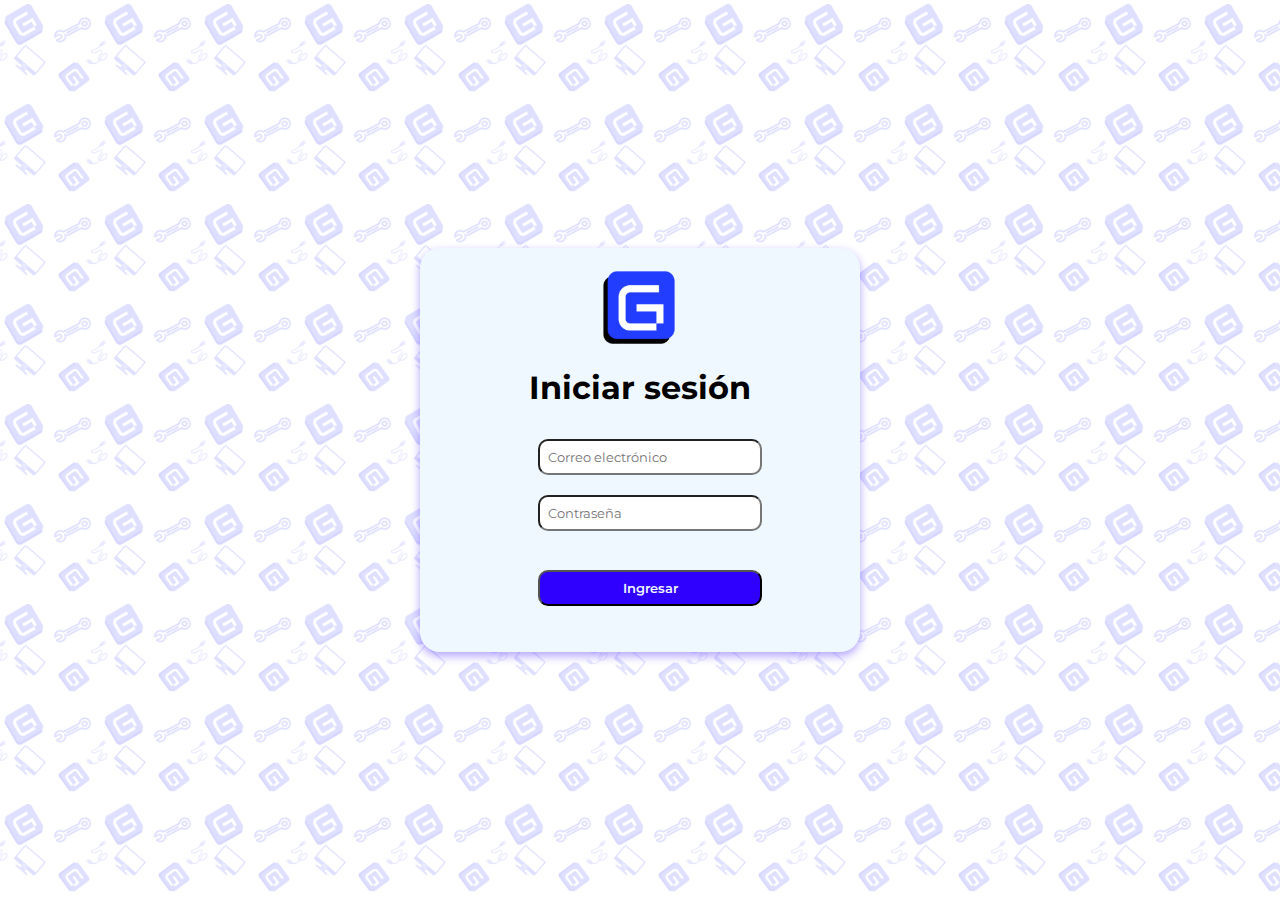
<file: Index.html>
<!DOCTYPE html>
<html lang="en">
  <head>
      <link rel="preconnect" href="https://fonts.googleapis.com">
      <link rel="preconnect" href="https://fonts.gstatic.com" crossorigin>
      <link href="https://fonts.googleapis.com/css2?family=Montserrat:wght@400;600&display=swap" rel="stylesheet">
      <meta name="viewport" content="width=device-width, initial-scale=1.0">
      <link rel="stylesheet" href="/CSS/EstiloIndex.css">
      <title>Inicio de Sesion</title>
  </head>
  <body class="IncioSes">
    <div class="Inicio_de_sesion"> 
      <img src="/IMG/Logo.png" alt="" class="img">
      <h1>Iniciar sesión</h1>
      <form id="loginForm">
        <input class="login" type="email" name="correouser" id="Usuario" placeholder="Correo electrónico" required>
        <br>
        <input class="login" type="password" name="contrasenauser" id="Contrasena" placeholder="Contraseña" required>
        <br><br>
        <input class="loginbtn" type="submit" value="Ingresar">
        <p id="loginMessage" style="color:red; margin-top:8px;"></p>
      </form>
    </div>
    <script src="/JS/LogIn.js"></script>
  </body>
</html>
</file>
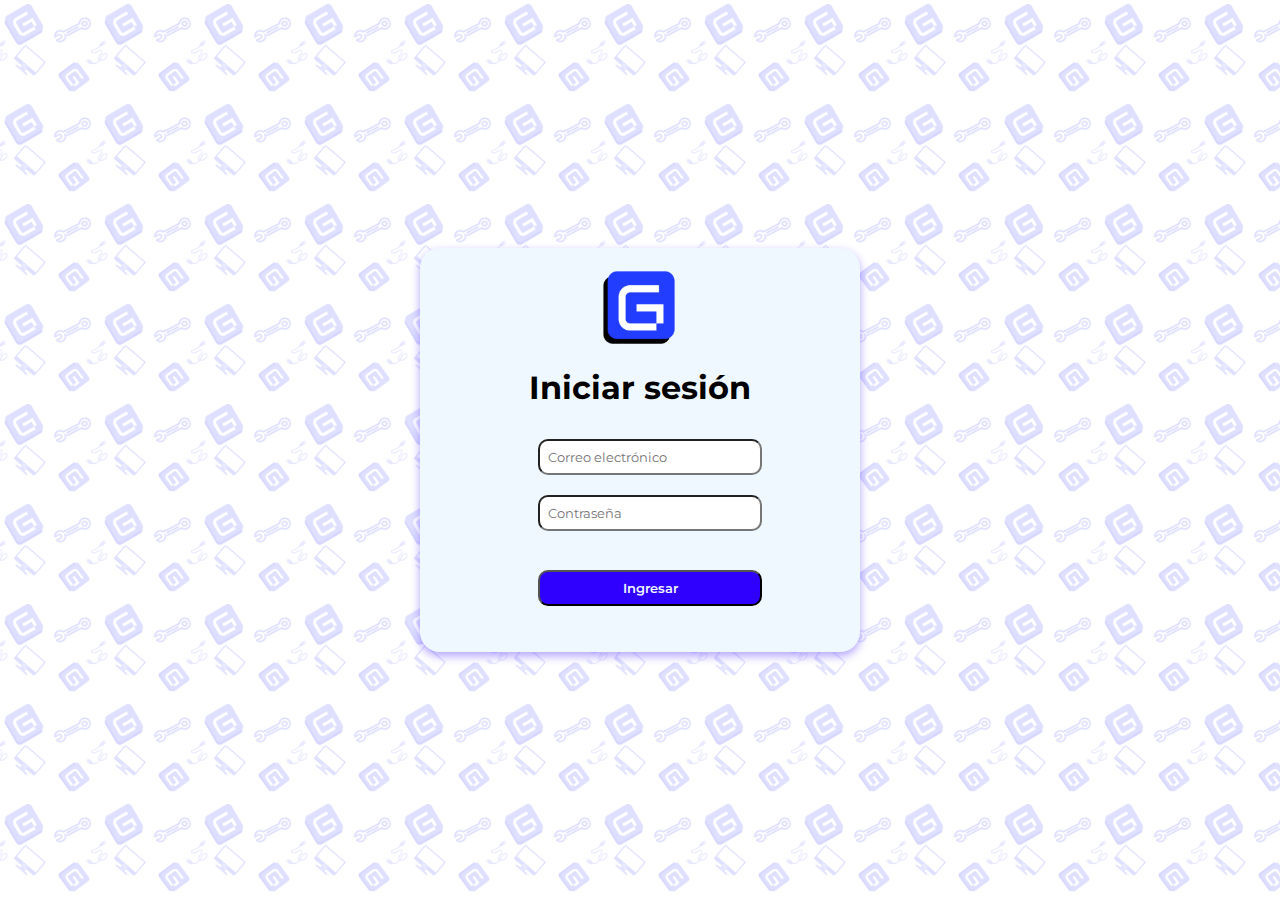
<file: Generar_Reporte.html>
<!DOCTYPE html>
<html lang="en">
<head>
    <link rel="preconnect" href="https://fonts.googleapis.com">
    <link rel="preconnect" href="https://fonts.gstatic.com" crossorigin>
    <link href="https://fonts.googleapis.com/css2?family=Montserrat:wght@400;600&display=swap" rel="stylesheet">
    <link rel="stylesheet" href="https://fonts.googleapis.com/css2?family=Material+Symbols+Outlined" />
    <meta name="viewport" content="width=device-width, initial-scale=1.0">
    <link rel="stylesheet" href="/CSS/EstiloGR.css">
    <title>Generar Reporte</title>
</head>

<body class="Incio" data-role="1">

    <div class="header">
        <span class="material-symbols-outlined" onclick="cerrarSesion()">logout</span>
    </div>

    <div class="Navbar">      
        <div class="titulo">
            <img src="/IMG/Logo.png" alt="Logo">
            <p>Sistema GADI</p>
        </div>
        <hr class="Barra">
        <nav>
            <ul>
                <li><a id="link-inicio" href="Inicio.html">Incio</a></li>
                <li><a id="link-ventas" href="Registrar_Venta.html">Registrar Venta</a></li>
                <li><a id="link-reparaciones" href="Registrar_Reparaciones.html">Registrar Reparaciones</a></li>
                <li><a id="link-egresos" href="Registrar_Egresos.html">Registrar Egresos</a></li>
                <li><a id="link-productos" href="Productos.html">Productos</a></li>
                <li><a id="link-ganancias" href="ConfigGanancias.html">Configurar Ganancias</a></li>
                <li><a id="link-reportes" class="active" href="Generar_Reporte.html">Generar Reporte</a></li>
                <li><a id="link-transacciones" href="Transacciones.html">Transacciones</a></li>
                <li><a id="link-usuarios" href="Gestionar_Usuario.html">Gestionar Usuario</a></li>
                <li><a id="Link-roles" href="Roles.html">Roles</a></li>
                <li><a onclick="cerrarSesion()" style="cursor:pointer;">Cerrar Sesión</a></li>
            </ul>
        </nav>
    </div>  

    <div class="main">
        <div class="Info">
            <h1>Reportes</h1>
            <p>Registros de reportes generados</p> 
        </div>

        <div class="acciones-superiores">
            <button id="btnAbrirModal">Generar Reporte</button>
        </div>
        <div style="overflow-x: auto;">
        <table class="tabla-reportes">
            <thead>
                <tr>
                    <th>ID</th>
                    <th>Usuario</th>
                    <th>Fecha Reporte</th>
                    <th>Fecha Inicio</th>
                    <th>Fecha Fin</th>
                    <th>Total Ingreso</th>
                    <th>Total Egreso</th>
                    <th>Ganancia Taller</th>
                    <th>Ganancia Empleado</th>
                    <th>Fecha Creación</th>
                    <th></th>
                </tr>
            </thead>
            <tbody id="tbodyReportes">
                <!-- Las filas se insertan por JavaScript -->
            </tbody>
        </table>
    </div>
    </div>

    <!-- MODAL -->
    <div id="modalReporte" class="modal">
        <div class="modal-contenido">
            <h2>Generar Reporte</h2>

            <label>Fecha Inicio:</label>
            <input type="date" id="fechaInicio">

            <label>Fecha Fin:</label>
            <input type="date" id="fechaFin">

            <div class="modal-buttons">
                <button id="btnCrearReporte">Crear</button>
                <button id="btnCerrarModal">Cancelar</button>
            </div>
        </div>
    </div>

    <script src="/JS/Sesion.js"></script>
    <script src="/JS/GenerarReporte.js"></script>
</body>
</html>
</file>
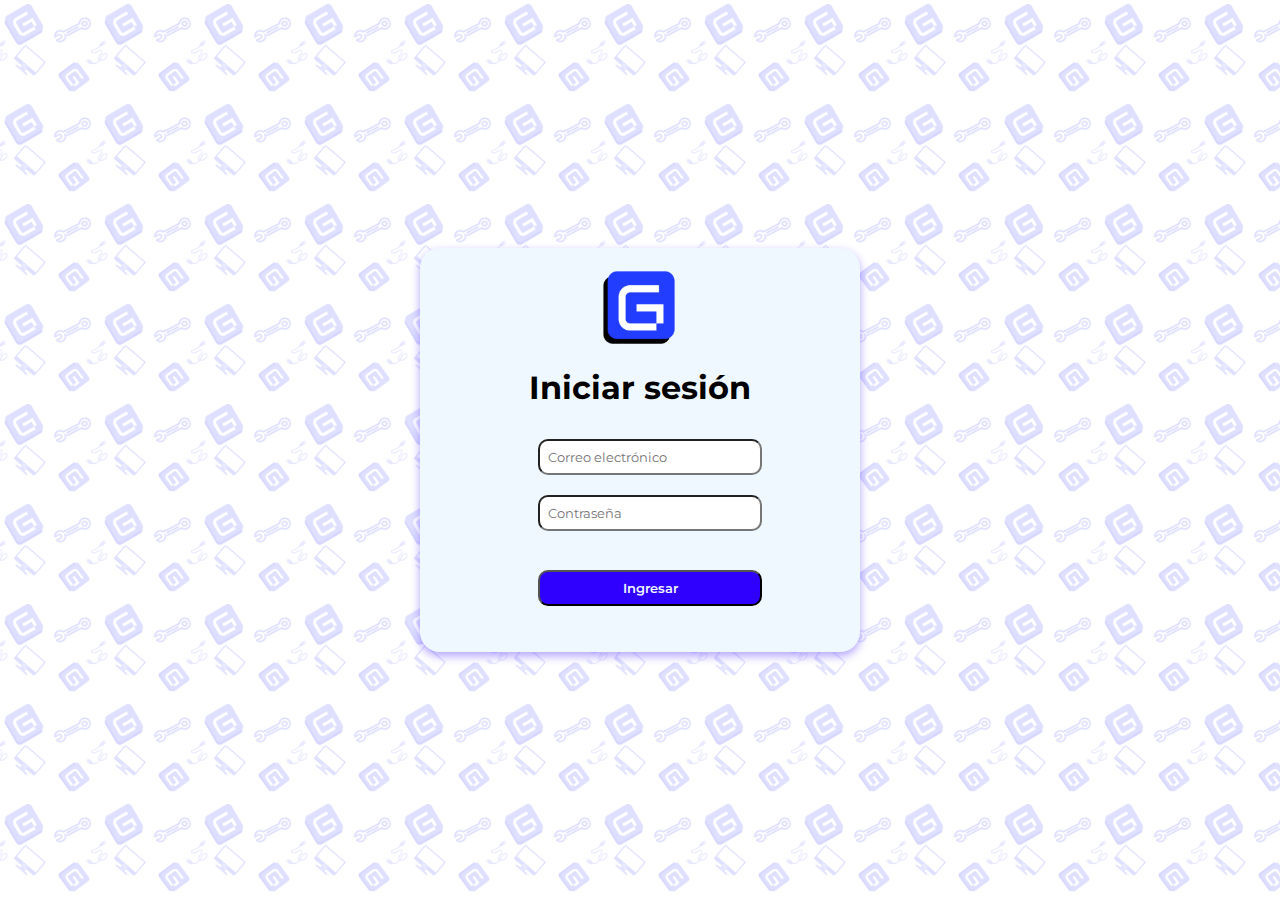
<file: Gestionar_Usuario.html>
<!DOCTYPE html>
<html lang="en">
    <head>
        <link rel="preconnect" href="https://fonts.googleapis.com">
        <link rel="preconnect" href="https://fonts.gstatic.com" crossorigin>
        <link href="https://fonts.googleapis.com/css2?family=Montserrat:wght@400;600&display=swap" rel="stylesheet">
        <link rel="stylesheet" href="https://fonts.googleapis.com/css2?family=Material+Symbols+Outlined" />
        <meta name="viewport" content="width=device-width, initial-scale=1.0">
        <link rel="stylesheet" href="/CSS/EstiloGU.css">
        <title>Gestionar Usuario</title>
    </head>
    <body class="Incio" data-role="1">

        <div class="header">
            <span class="material-symbols-outlined" onclick="cerrarSesion()">logout</span>
        </div>

        <div class="Navbar">      
            <div class="titulo">
                <img src="/IMG/Logo.png" alt="Logo">
                <p>Sistema GADI</p>
            </div>
            <hr class="Barra">
            <nav>
                <ul>
                    <li><a id="link-inicio" href="Inicio.html">Incio</a></li>
                    <li><a id="link-ventas" href="Registrar_Venta.html">Registrar Venta</a></li>
                    <li><a id="link-reparaciones" href="Registrar_Reparaciones.html">Registrar Reparaciones</a></li>
                    <li><a  id="link-egresos" href="Registrar_Egresos.html">Registrar Egresos</a></li>
                    <li><a id="link-productos" href="Productos.html">Productos</a></li>
                    <li><a id="link-ganancias"  href="ConfigGanancias.html">Configurar Ganancias</a></li>
                    <li><a id="link-reportes" href="Generar_Reporte.html">Generar Reporte</a></li>
                    <li><a id="link-transacciones" href="Transacciones.html">Transacciones</a></li>
                    <li><a id="link-usuarios" href="Gestionar_Usuario.html">Gestionar Usuario</a></li>
                    <li><a id="Link-roles" href="Roles.html">Roles</a></li>
                    <li><a onclick="cerrarSesion()" style="cursor:pointer;">Cerrar Sesión</a></li>
                </ul>
            </nav>
        </div>  

        <div class="main">

            <div class="Info">
                <h1>Gestionar Usuario</h1>
                <p>Administrar todos los usuarios del sistema, incluyendo roles y credenciales</p>
            </div>
            
            <div class="grupo-opciones-caja">
                <div class="form">
                    <label for="MontoP">Usuario del Sistemas</label>
                    <input type="text" name="MontoP" id="MontoP" class="registro" placeholder="Buscar por nombre o cedula">
                </div>
                
                <button type="button" class="btnRegistrar" id="RegistrarU">Registrar Usuario</button>
            </div>

            <div class="RegitroV">
                    <!-- ENCABEZADOS -->
                <div class="usuarios-header">
                    <span>Nombre</span>
                    <span>Cédula</span>
                    <span>Correo</span>
                    <span>Estado</span>
                    <span>Acciones</span>
                </div>

                <!-- LISTA DONDE SE AGREGAN LOS USUARIOS -->
                <div id="usuarios-lista">

                    <!-- EJEMPLO DE USUARIO -->
                    <div class="usuario-card">

                        <!-- NOMBRE + FOTO -->
                        <div class="col-nombre">
                            <img src="https://i.pravatar.cc/60?img=3" class="usuario-img">
                            <div>
                                <h3 class="usuario-nombre">Lionel UwU</h3>
                            </div>
                        </div>

                        <!-- CÉDULA -->
                        <div class="col-cedula">
                            8-123-456
                        </div>

                        <!-- CORREO -->
                        <div class="col-correo">
                            lionel@example.com
                        </div>

                        <!-- ESTADO -->
                        <div class="col-estado">
                            <select class="estado-select">
                                <option value="activo" selected>Activo</option>
                                <option value="inactivo">Inactivo</option>
                            </select>
                        </div>

                        <!-- ACCIONES -->
                        <div class="col-acciones">
                            <button class="btn-opciones">
                                <span class="material-symbols-outlined">more_vert</span>
                            </button>

                            <div class="menu-opciones oculto">
                                <p class="opcion"><span class="material-symbols-outlined">edit</span> Editar</p>
                                <p class="opcion"><span class="material-symbols-outlined">delete</span> Eliminar</p>
                                <p class="opcion"><span class="material-symbols-outlined">visibility</span> Ver</p>
                            </div>
                        </div>
                    </div>
                </div>
            </div>

            <!-- OVERLAY OSCURO -->
            <div id="overlay" class="overlay oculto"></div>

            <!-- MODAL DE AGREGAR USUARIO -->
            <div id="modalUsuario" class="modal oculto">

                <h2>Agregar usuario</h2>

                <div class="modal-form">
                    <div class="campo">
                        <label>Nombre</label>
                        <input type="text" id="nombreInput" placeholder="Texto">
                    </div>

                    <div class="campo">
                        <label>Apellido</label>
                        <input type="text" id="apellidoInput" placeholder="Texto">
                    </div>

                    <div class="campo">
                        <label>Cédula</label>
                        <input type="text" id="cedulaInput" placeholder="Texto">
                    </div>

                    <div class="campo">
                        <label>Correo</label>
                        <input type="email" id="correoInput" placeholder="Texto">
                    </div>

                    <div class="campo">
                        <label>Rol</label>
                        <input type="text" id="rolInput" placeholder="Texto">
                    </div>
                </div>

                <button id="btnGuardarUsuario" class="btnGuardar">
                    <span class="material-symbols-outlined">person_add</span>
                    Agregar nuevo usuario
                </button>
            </div>
        </div>

        <!---Este Script espara el Login POR FAVOR NO BORRAR, si tienen problemas me avisan-->
        <script src="/JS/Sesion.js"></script>
    </body>
</html>
</file>
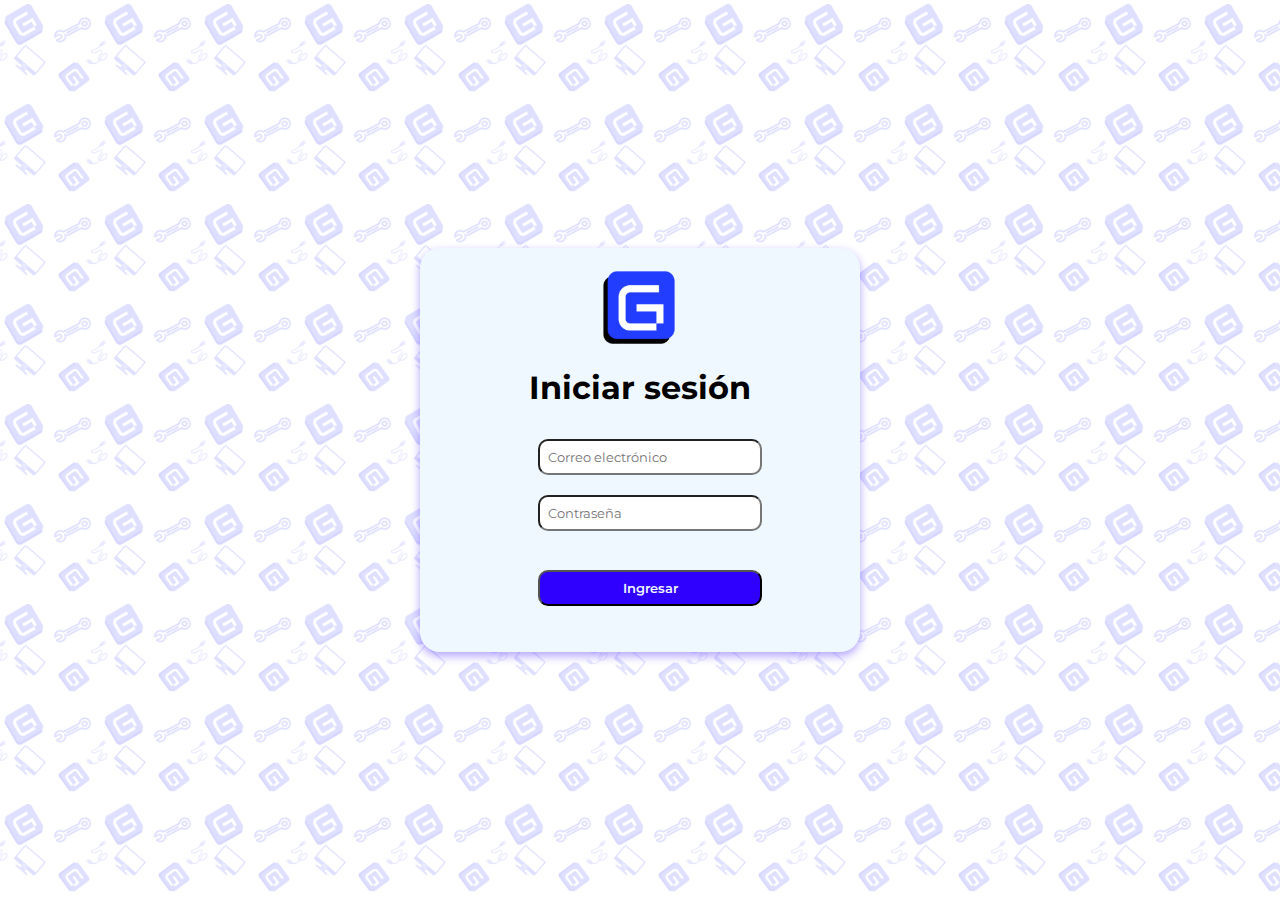
<file: Inicio.html>
<!DOCTYPE html>
<html lang="en">
<head>
    <link rel="preconnect" href="https://fonts.googleapis.com">
    <link rel="preconnect" href="https://fonts.gstatic.com" crossorigin>
    <link href="https://fonts.googleapis.com/css2?family=Montserrat:wght@400;600&display=swap" rel="stylesheet">
    <link rel="stylesheet" href="https://fonts.googleapis.com/css2?family=Material+Symbols+Outlined" />
    <meta name="viewport" content="width=device-width, initial-scale=1.0">
    <link rel="stylesheet" href="/CSS/EstiloInicio.css">
    <title>Menu de Inicio</title>
</head>
<body class="Incio" data-role="">

    <div class="header" >
        <span class="material-symbols-outlined" onclick="cerrarSesion()">logout</span>
    </div>

    <div class="Navbar">      
        <div class="titulo">
            <img src="/IMG/Logo.png" alt="Logo">
            <p>Sistema GADI</p>
        </div>
        <hr class="Barra">
        <nav>
            <ul>
            <li><a id="link-inicio" href="Inicio.html">Incio</a></li>
            <li><a id="link-ventas" href="Registrar_Venta.html">Registrar Venta</a></li>
            <li><a id="link-reparaciones" href="Registrar_Reparaciones.html">Registrar Reparaciones</a></li>
            <li><a  id="link-egresos" href="Registrar_Egresos.html">Registrar Egresos</a></li>
            <li><a id="link-productos" href="Productos.html">Productos</a></li>
            <li><a id="link-ganancias"  href="ConfigGanancias.html">Configurar Ganancias</a></li>
            <li><a id="link-reportes" href="Generar_Reporte.html">Generar Reporte</a></li>
            <li><a id="link-transacciones" href="Transacciones.html">Transacciones</a></li>
            <li><a id="link-usuarios" href="Gestionar_Usuario.html">Gestionar Usuario</a></li>
            <li><a id="Link-roles" href="Roles.html">Roles</a></li>
            <li><a onclick="cerrarSesion()" style="cursor:pointer;">Cerrar Sesión</a></li>
            </ul>
        </nav>
    </div>  

    <div class="main">

        <div class="Info">

            <h1>Dashboard</h1>

            <div class="titulo-fechas">
                <h2>Resumen Financiero</h2>
                <span>del</span>
                <input type="date" id="fechaInicio">
                <span>al</span>
                <input type="date" id="fechaFin">
            </div>          

        </div>


        <div class="dashboard">

            <div class="tarjetaIngrsos">
                <h1>Ingresos totales</h1>
                <div id="ingresos"></div>
                <p>Total de ingresos por ventas y reparaciones</p>
                <span class="material-symbols-outlined">arrow_outward</span>
            </div>
        


            <div class="tarjetaEgresos">
                <h1>Egresos Totales</h1>
                <div id="egresos"></div>
                <p>Total gastado en compras, servicios y costos</p>
                <span class="material-symbols-outlined">trending_down</span>
            </div>


            <div class="tarjetaBalance">
                <h1>Ganancias</h1>
                <div id="balance"></div>
                <p>Diferencia entre ingresos y egresos</p>
                <span class="material-symbols-outlined">equalizer</span>
            </div>
        </div>
    </div>

    <!-- SCRIPT SESION Siempre Ocupar, si tienen problema con este scrip me avisan -->
    <script src="/JS/Sesion.js"></script>

</body>
</html>
</file>
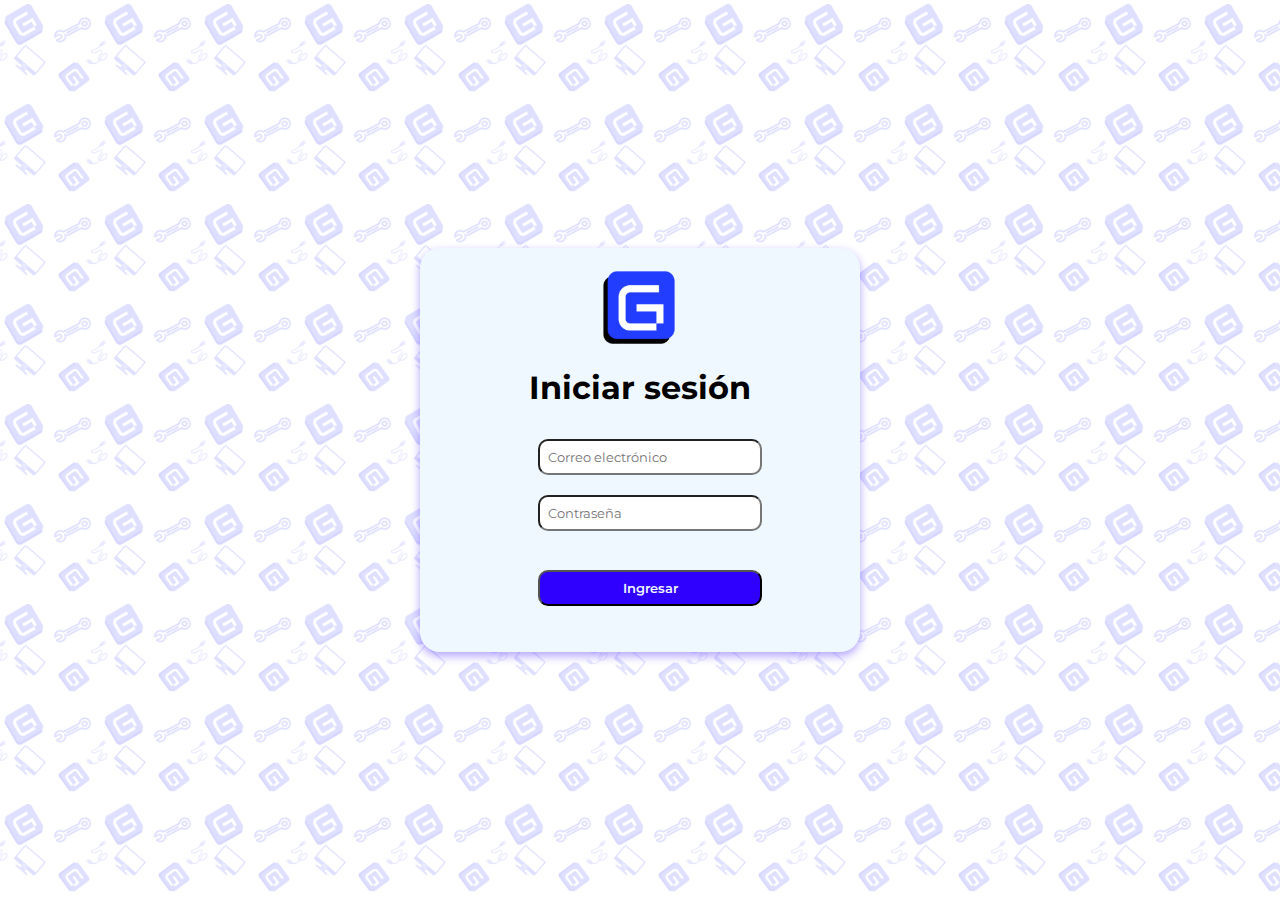
<file: Productos.html>
<!DOCTYPE html>
<html lang="en">
<head>
    <meta charset="UTF-8">
    <meta name="viewport" content="width=device-width, initial-scale=1.0">
    <link rel="preconnect" href="https://fonts.googleapis.com">
    <link rel="preconnect" href="https://fonts.gstatic.com" crossorigin>
    <link href="https://fonts.googleapis.com/css2?family=Montserrat:wght@400;600&display=swap" rel="stylesheet">
    <link rel="stylesheet" href="https://fonts.googleapis.com/css2?family=Material+Symbols+Outlined" />
    <meta name="viewport" content="width=device-width, initial-scale=1.0">
    <link rel="stylesheet" href="CSS/EstiloProd.css">
    <title>Productos</title>
</head>
<body class="Incio" data-role="">
    <div class="header">
        <span class="material-symbols-outlined" onclick="cerrarSesion()">logout</span>
    </div>

    <div class="Navbar">      
        <div class="titulo">
            <img src="/IMG/Logo.png" alt="Logo">
            <p>Sistema GADI</p>
        </div>
        <hr class="Barra">
        <nav>
            <ul>
                <li><a id="link-inicio" href="Inicio.html">Incio</a></li>
                <li><a id="link-ventas" href="Registrar_Venta.html">Registrar Venta</a></li>
                <li><a id="link-reparaciones" href="Registrar_Reparaciones.html">Registrar Reparaciones</a></li>
                <li><a  id="link-egresos" href="Registrar_Egresos.html">Registrar Egresos</a></li>
                <li><a id="link-productos" href="Productos.html">Productos</a></li>
                <li><a id="link-ganancias"  href="ConfigGanancias.html">Configurar Ganancias</a></li>
                <li><a id="link-reportes" href="Generar_Reporte.html">Generar Reporte</a></li>
                <li><a id="link-transacciones" href="Transacciones.html">Transacciones</a></li>
                <li><a id="link-usuarios" href="Gestionar_Usuario.html">Gestionar Usuario</a></li>
                <li><a id="Link-roles" href="Roles.html">Roles</a></li>
                <li><a onclick="cerrarSesion()" style="cursor:pointer;">Cerrar Sesión</a></li>
            </ul>
        </nav>
    </div>  

    <div class="main">
        <!-- Encabezado -->
        <div class="Info">
            <h1>Gestión de Productos</h1>
            <p>Administre el inventario de productos electrónicos</p>
        </div>

        <!-- Formulario para Agregar/Editar -->
        <div class="form-section">
            <h2 id="formTitulo">Agregar Nuevo Producto</h2>
            
            <div class="form-row">
                <div class="form-group">
                    <label for="nombreProd">Nombre del Producto:</label>
                    <input type="text" id="nombreProd" class="form-input" 
                           placeholder="Ingresar producto" required>
                </div>
                
                <div class="form-group">
                    <label for="precioProd">Precio:</label>
                    <input type="number" id="precioProd" class="form-input" 
                           step="0.01" min="0.01" placeholder="0.00" required>
                </div>
            </div>
            
            <div class="form-group">
                <label for="descripcionProd">Descripción</label>
                <textarea id="descripcionProd" class="form-textarea" 
                          placeholder="Ingresar descripción..." rows="3"></textarea>
            </div>
            
            <div class="form-row">
                <div class="form-group">
                    <label for="tipoProd">Tipo de Producto</label>
                    <select id="tipoProd" class="form-select">
                        <option value="Electrónico">Electrónico</option>
                        <option value="Repuesto">Repuesto</option>
                        <option value="Accesorio">Accesorio</option>
                    </select>
                </div>
                
                <div class="form-group">
                    <label for="estadoProd">Estado</label>
                    <select id="estadoProd" class="form-select">
                        <option value="Disponible">Disponible</option>
                        <option value="Agotado">Agotado</option>
                        <option value="Descontinuado">Descontinuado</option>
                    </select>
                </div>
            </div>
            
            <div class="form-buttons">
                <button type="button" id="btnGuardar" class="btn-primary">Guardar Producto</button>
                <button type="button" id="btnCancelar" class="btn-secondary" style="display:none;">Cancelar Edición</button>
            </div>
        </div>

        <!-- Tabla de Productos -->
        <div class="table-section">
            <h2>Inventario de Productos</h2>
            
            <div class="table-container">
                <table id="tablaProductos">
                    <thead>
                        <tr>
                            <th>ID</th>
                            <th>Nombre</th>
                            <th>Descripción</th>
                            <th>Precio</th>
                            <th>Tipo</th>
                            <th>Estado</th>
                            <th>Acciones</th>
                        </tr>
                    </thead>
                    <tbody>
                        <tr id="loadingRow">
                            <td colspan="7" style="text-align:center;">
                                Cargando productos...
                            </td>
                        </tr>
                    </tbody>
                </table>
            </div>
            
            <div class="table-info">
                <p id="contadorProductos">Cargando...</p>
            </div>
        </div>
    </div>

    <!---Este Script espara el Login POR FAVOR NO BORRAR, si tienen problemas me avisan-->
    <script src="/JS/Sesion.js"></script>
    <script src="/JS/Productos.js"></script>
</body>
</html>
</file>
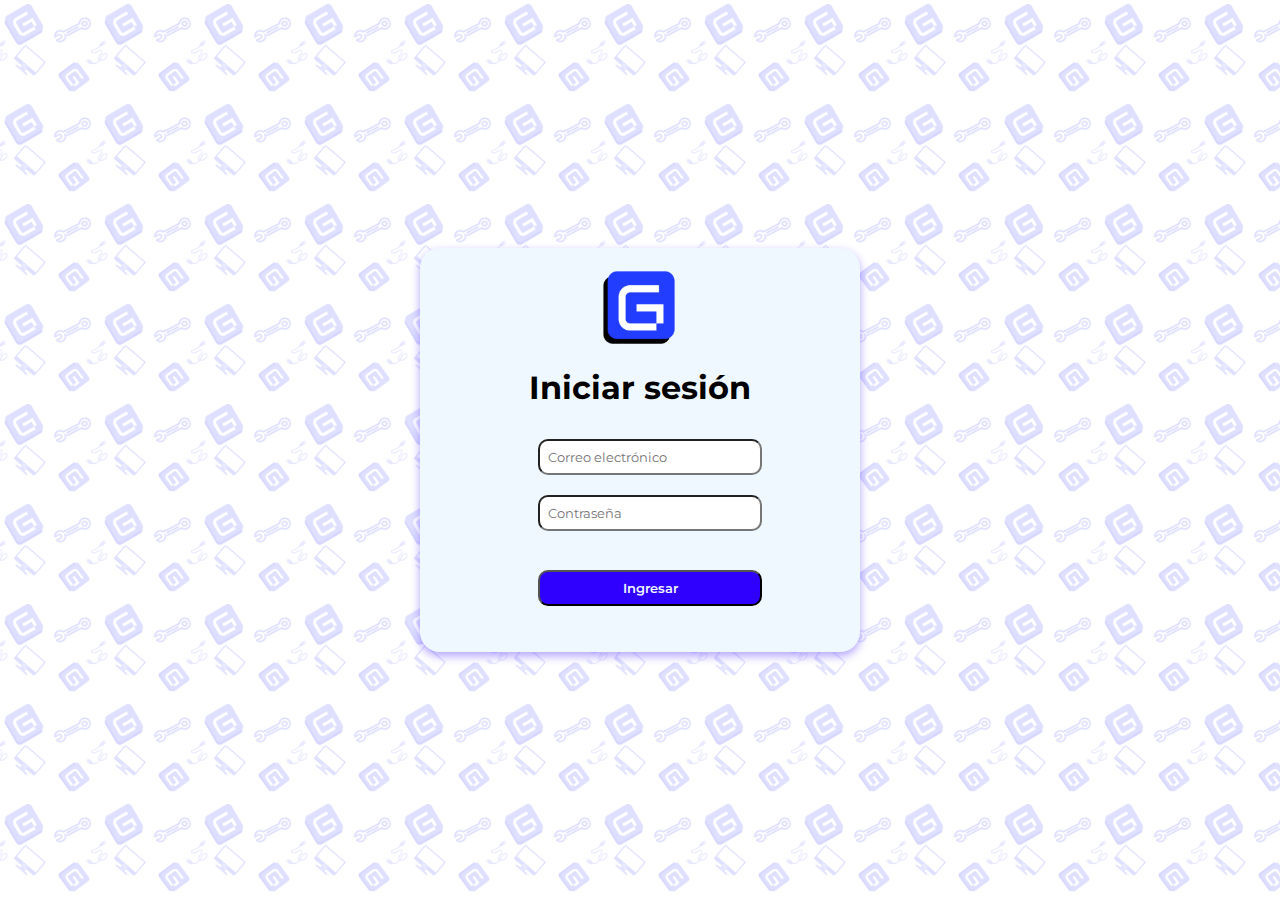
<file: Registrar_Egresos.html>
<!DOCTYPE html>
<html lang="en">
    <head>
        <link rel="preconnect" href="https://fonts.googleapis.com">
        <link rel="preconnect" href="https://fonts.gstatic.com" crossorigin>
        <link href="https://fonts.googleapis.com/css2?family=Montserrat:wght@400;600&display=swap" rel="stylesheet">
        <link rel="stylesheet" href="https://fonts.googleapis.com/css2?family=Material+Symbols+Outlined" />
        <meta name="viewport" content="width=device-width, initial-scale=1.0">
        <link rel="stylesheet" href="/CSS/EstiloRE.css">
        <title>Registrar Egresos</title>
    </head>
    <body class="Incio" data-role="">

        <div class="header">
            <span class="material-symbols-outlined" onclick="cerrarSesion()">logout</span>
        </div>

        <div class="Navbar">      
            <div class="titulo">
                <img src="/IMG/Logo.png" alt="Logo">
                <p>Sistema GADI</p>
            </div>
            <hr class="Barra">
            <nav>
                <ul>
                    <li><a id="link-inicio" href="Inicio.html">Incio</a></li>
                    <li><a id="link-ventas" href="Registrar_Venta.html">Registrar Venta</a></li>
                    <li><a id="link-reparaciones" href="Registrar_Reparaciones.html">Registrar Reparaciones</a></li>
                    <li><a  id="link-egresos" class="active" href="Registrar_Egresos.html">Registrar Egresos</a></li>
                    <li><a id="link-productos" href="Productos.html">Productos</a></li>
                    <li><a id="link-ganancias"  href="ConfigGanancias.html">Configurar Ganancias</a></li>
                    <li><a id="link-reportes" href="Generar_Reporte.html">Generar Reporte</a></li>
                    <li><a id="link-transacciones" href="Transacciones.html">Transacciones</a></li>
                    <li><a id="link-usuarios" href="Gestionar_Usuario.html">Gestionar Usuario</a></li>
                    <li><a id="Link-roles" href="Roles.html">Roles</a></li>
                    <li><a onclick="cerrarSesion()" class="cerrar-sesion">Cerrar Sesión</a></li>
                </ul>
            </nav>
        </div>  

        <div class="main">

            <div class="Info">
                <h1>Registrar Egreso</h1>
                <p>Registros de los gastos realizados</p> 
            </div>

            <div class="botones botones-egresos">
                <button type="button" class="btnRegistrar" id="btnOpenCrear">Nuevo Egreso</button>
            </div>

            <!-- Tabla de Egresos -->
            <div class="tabla-egresos">
                <table id="tblEgresos" class="tabla-egresos-estilo">
                    <thead>
                        <tr class="tabla-cabecera">
                            <th>ID</th>
                            <th>Descripción</th>
                            <th>Proveedor/Tipo</th>
                            <th>Monto</th>
                            <th>Fecha</th>
                            <th></th>
                        </tr>
                    </thead>
                    <tbody id="bodyEgresos">
                        <!-- filas se insertan por JS -->
                    </tbody>
                </table>
                <p id="msgEgresos" class="mensaje-egresos"></p>
            </div>

            <!-- Modal simple (oculto) para crear egreso -->
            <div id="modalCrear" class="modal-overlay">
                <div class="modal-contenido">
                    <h3 class="modal-titulo">Crear Egreso</h3>

                    <div class="modal-formulario">
                        <label>Descripción</label>
                        <input id="inputDescripcion" type="text" placeholder="Descripción del egreso">

                        <label>Proveedor</label>
                        <select id="inputTipo">
                            <option value="">Seleccione el Proveedor</option>
                            <option value="Proveedor Nacional">Proveedor Nacional</option>
                            <option value="Proveedor Extranjero">Proveedor Extranjero</option>
                            <option value="Otro">Otro</option>
                        </select>

                        <label>Monto</label>
                        <input id="inputMonto" type="number" step="0.01" min="0" placeholder="0.00">

                        <label>Fecha</label>
                        <input id="inputFecha" type="date" required>

                        <div class="modal-botones">
                            <button id="btnCrear" class="btnRegistrar">Crear</button>
                            <button id="btnCerrarModal" class="btnCancelar">Cancelar</button>
                        </div>

                        <p id="msgModal" class="modal-mensaje"></p>
                    </div>
                </div>
            </div>

        </div>

        <!---Este Script espara el Login POR FAVOR NO BORRAR, si tienen problemas me avisan-->
        <script src="/JS/Sesion.js"></script>
        <script src="/JS/RegistrarEgreso.js"></script>
    </body>
</html>
</file>
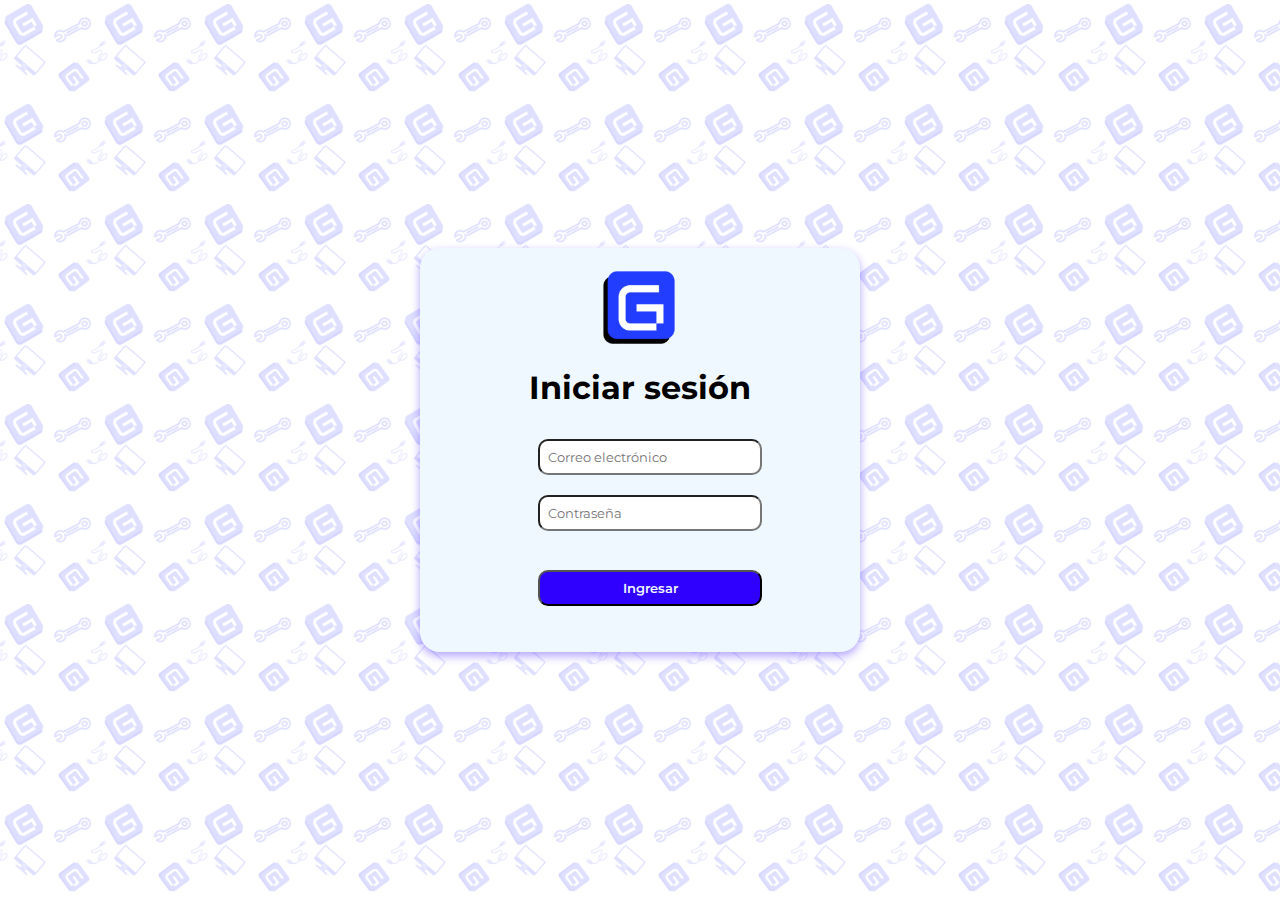
<file: Registrar_Reparaciones.html>
<!DOCTYPE html>
<html lang="en">
    <head>
        <link rel="preconnect" href="https://fonts.googleapis.com">
        <link rel="preconnect" href="https://fonts.gstatic.com" crossorigin>
        <link href="https://fonts.googleapis.com/css2?family=Montserrat:wght@400;600&display=swap" rel="stylesheet">
        <link rel="stylesheet" href="https://fonts.googleapis.com/css2?family=Material+Symbols+Outlined" />
        <meta name="viewport" content="width=device-width, initial-scale=1.0">
        <link rel="stylesheet" href="/CSS/EstiloRR.css">
        <title>Registrar Reparaciones</title>
    </head>
    <body class="Incio" data-role="">

        <div class="header">
            <span class="material-symbols-outlined" onclick="cerrarSesion()">logout</span>
        </div>

        <div class="Navbar">      
            <div class="titulo">
                <img src="/IMG/Logo.png" alt="Logo">
                <p>Sistema GADI</p>
            </div>
            <hr class="Barra">
            <nav>
                <ul>
                    <li><a id="link-inicio" href="Inicio.html">Incio</a></li>
                    <li><a id="link-ventas" href="Registrar_Venta.html">Registrar Venta</a></li>
                    <li><a id="link-reparaciones" href="Registrar_Reparaciones.html">Registrar Reparaciones</a></li>
                    <li><a  id="link-egresos" href="Registrar_Egresos.html">Registrar Egresos</a></li>
                    <li><a id="link-productos" href="Productos.html">Productos</a></li>
                    <li><a id="link-ganancias"  href="ConfigGanancias.html">Configurar Ganancias</a></li>
                    <li><a id="link-reportes" href="Generar_Reporte.html">Generar Reporte</a></li>
                    <li><a id="link-transacciones" href="Transacciones.html">Transacciones</a></li>
                    <li><a id="link-usuarios" href="Gestionar_Usuario.html">Gestionar Usuario</a></li>
                    <li><a id="Link-roles" href="Roles.html">Roles</a></li>
                    <li><a onclick="cerrarSesion()" style="cursor:pointer;">Cerrar Sesión</a></li>
                </ul>
            </nav>
        </div>  

    <div class="main">

        <div class="Info">
            <h1>Registrar venta por Reparacion</h1>
            <p>Aqui usted puede ingresar cualquier venta de reparaciones</p>
        </div>

        <div class="RegistroV">

            <!-- COLUMNA IZQUIERDA -->
            <div class="columna-izq">

                <div class="form">
                    <label for="MontoP">Registrar Monto</label>
                    <input type="text" name="MontoP" id="MontoP" class="registro" placeholder="0.00$">
                </div>

                <p class="itbms">itbm: 0.70$</p>

                <div class="form">
                    <label for="Selector">Productos</label>
                    <select class="Selector" id="TipoReparacion" required>
                        <option value="">Seleccione los tipo de Reparacion</option>
                    </select>
                </div>
                
                <div class="form">
                    <label for="RegitrarOservaciones">Registrar Oservaciones</label>
                    <input type="text" name="MontoP" id="RegitrarOservaciones" class="registro" placeholder="Observacion">
                </div>

            </div>

            <!-- COLUMNA DERECHA -->
            <div class="columna-der">

                <div class="form">
                    <label for="DiaActual">Fecha de hoy</label>
                    <p class="fecha">:<span id="fecha"></span></p>
                </div>

                <div class="grupo-opciones-caja">

                    <label class="opcion-caja">
                        <input type="radio" name="tipoPago" value="1">
                        <span class="texto">Tarjeta de Débito</span>
                    </label>

                    <label class="opcion-caja">
                        <input type="radio" name="tipoPago" value="2">
                        <span class="texto">Tarjeta de Crédito</span>
                    </label>

                    <label class="opcion-caja">
                        <input type="radio" name="tipoPago" value="3">
                        <span class="texto">Yappy</span>
                    </label>

                    <label class="opcion-caja">
                        <input type="radio" name="tipoPago" value="4">
                        <span class="texto">Efectivo</span>
                    </label>

                            <div class="form">
                    <label for="Nfolio">Numero de Folio</label>
                    <input type="text" name="NumeroFolio" id="Nfolio" class="registro" placeholder="Folio">
                </div>

                </div>

            </div>

        </div>


        <div class="botones">
            <button type="button" class="btnRegistrar" id="RegistraVReparacion">Registrar Venta</button>
            <button type="button" class="btnCancelar" id="CancelarVReparacion">Cancelar</button>
        </div>

    </div>

        <!---Este Script espara el Login POR FAVOR NO BORRAR, si tienen problemas me avisan-->
    <script src="/JS/Sesion.js"></script>
</body>
</html>
</file>
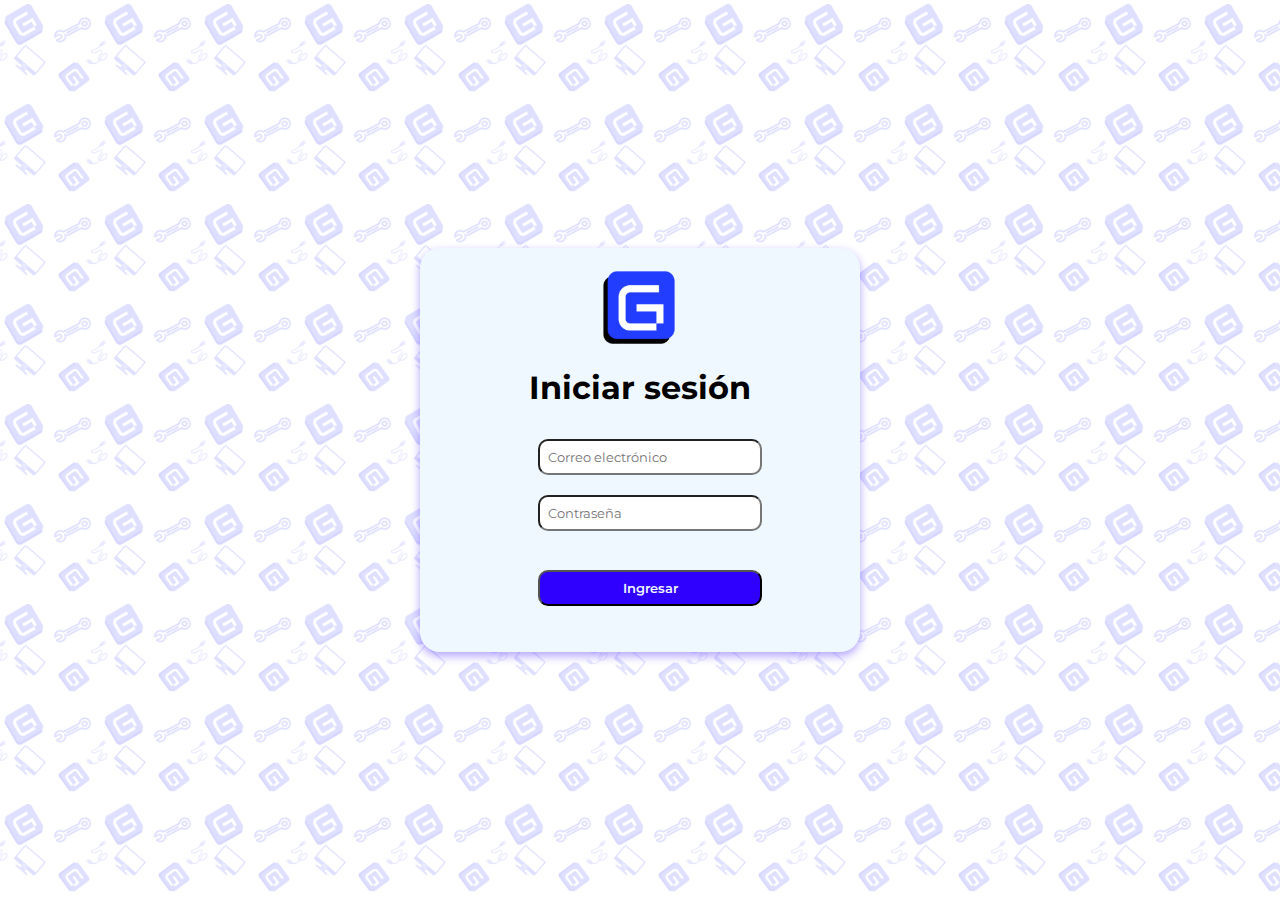
<file: Registrar_Venta.html>
<!DOCTYPE html>
<html lang="en">
    <head>
        <link rel="preconnect" href="https://fonts.googleapis.com">
        <link rel="preconnect" href="https://fonts.gstatic.com" crossorigin>
        <link href="https://fonts.googleapis.com/css2?family=Montserrat:wght@400;600&display=swap" rel="stylesheet">
        <link rel="stylesheet" href="https://fonts.googleapis.com/css2?family=Material+Symbols+Outlined" />
        <meta name="viewport" content="width=device-width, initial-scale=1.0">
        <link rel="stylesheet" href="/CSS/EstiloRV.css">
        <title>Registrar Venta</title>
    </head>
    <body class="Incio" data-role="">

        <div class="header">
            <span class="material-symbols-outlined" onclick="cerrarSesion()">logout</span>
        </div>

        <div class="Navbar">      
            <div class="titulo">
                <img src="/IMG/Logo.png" alt="Logo">
                <p>Sistema GADI</p>
            </div>
            <hr class="Barra">
            <nav>
                <ul>
                    <li><a id="link-inicio" href="Inicio.html">Incio</a></li>
                    <li><a id="link-ventas" href="Registrar_Venta.html">Registrar Venta</a></li>
                    <li><a id="link-reparaciones" href="Registrar_Reparaciones.html">Registrar Reparaciones</a></li>
                    <li><a  id="link-egresos" href="Registrar_Egresos.html">Registrar Egresos</a></li>
                    <li><a id="link-productos" href="Productos.html">Productos</a></li>
                    <li><a id="link-ganancias"  href="ConfigGanancias.html">Configurar Ganancias</a></li>
                    <li><a id="link-reportes" href="Generar_Reporte.html">Generar Reporte</a></li>
                    <li><a id="link-transacciones" href="Transacciones.html">Transacciones</a></li>
                    <li><a id="link-usuarios" href="Gestionar_Usuario.html">Gestionar Usuario</a></li>
                    <li><a id="Link-roles" href="Roles.html">Roles</a></li>
                    <li><a onclick="cerrarSesion()" style="cursor:pointer;">Cerrar Sesión</a></li>
                </ul>
            </nav>
        </div>  

            <div class="main">
            <div class="Info">
            <h1>Registrar Venta de Producto</h1>
            <p>Aqui usted puede ingresar cualquier venta de producto</p>
            </div>

         <div class="RegistroV">
        <!-- Columna Izquierda -->
        <div class="columna-izq">
            <div class="form">
                <label for="Descripcion">Descripción de venta</label>
                <input type="text" name="Descripcion" id="Descripcion" 
                       class="registro" 
                       placeholder="Ingresar descripción"
                       required>
            </div>

            <!-- Productos -->
            <div class="form">
                <label for="Selector">Productos:</label>
                <select class="Selector" id="Productos" required>
                    <option value="">Seleccione un producto</option>
                </select>
            </div>

            <!-- Cantidad -->
            <div class="contador">
                <button class="btn-cantidad" id="restar">
                    <span class="material-symbols-outlined">remove</span>
                </button>
                <span id="cantidad">1</span>
                <button class="btn-cantidad" id="sumar">
                    <span class="material-symbols-outlined">add</span>
                </button>
            </div>
        </div>

        <!-- Columna Derecha -->
        <div class="columna-der">
            <!-- Fecha -->
            <div class="form">
                <label for="DiaActual">Fecha:</label>
                <p class="fecha"><span id="fecha"></span></p>
            </div>

            <!-- Monto calculado -->
            <div class="form">
                <label>Monto:</label>
                <input type="text" id="MontoP" class="registro" value="0.00" readonly>
            </div>

            <!-- ITBMS -->
            <p class="itbms">ITBMS: $0.00<br>Total: $0.00</p>
        </div>
    </div>

    <!-- BOTONES -->
    <div class="botones">
        <button type="button" class="btnRegistrar" id="RegistraVProducto">Registrar Venta</button>
        <button type="button" class="btnCancelar" id="CancelarVProducto">Cancelar</button>
    </div>

    <div class="historial-section">
        <h2>Historial de Ventas</h2>
        
        <div class="table-container">
<table id="tablaVentas">
    <thead>
        <tr>
            <th>ID Venta</th>
            <th>Fecha</th>
            <th>Descripción</th>
            <th>Producto</th>
            <th>Cantidad</th>
            <th>Monto</th>
            <th>Usuario</th>
            <th>Acciones</th>
        </tr>
    </thead>
    <tbody>
        <!-- Se llena con JavaScript -->
    </tbody>
</table>
        </div>
        
        <div class="table-info">
            <p id="contadorVentas">Cargando ventas...</p>
        </div>
    </div>
</div>

    <!---Este Script espara el Login POR FAVOR NO BORRAR, si tienen problemas me avisan-->
    <script src="/JS/Sesion.js"></script>
    <script src="/JS/RegistrarVenta.js"></script>

</body>
</html>
</file>
<file: CSS/EstiloIndex.css>
/* LOGIN*/

body.IncioSes {
    background-image: url(/IMG/background.png);
    background-repeat: repeat;
    background-size: 200px;
    background-color: #3000FF;
    background-blend-mode: lighten;

    display: flex;
    justify-content: center;
    align-items: center;

    margin: 0;
    height: 100vh;
}

/* Caja del formulario */
.Inicio_de_sesion {
    font-family: "Montserrat", sans-serif;
    font-weight: 400;
    background-color: #f0f8ff;

    border-radius: 20px;
    display: flex;
    flex-direction: column;
    justify-content: center;
    align-items: center;

    width: 90%;
    max-width: 400px;
    padding: 20px;

    box-shadow: 0 4px 10px #2f00ff5d;
}

/* Imagen superior */
.Inicio_de_sesion .img {
    width: 20%;
    max-width: 100px;
    height: auto;
}

/* Inputs */
.Inicio_de_sesion .login {
    width: 100%;
    box-sizing: border-box;

    margin: 10px 10px;
    padding: 8px;

    background-color: #ffffff;
    border-radius: 10px;

    font-family: "Montserrat", sans-serif;
}

/* Botón de login */
.Inicio_de_sesion .loginbtn {
    width: 100%;
    box-sizing: border-box;

    margin: 10px 10px;
    padding: 8px;

    background-color: #3000FF;
    color: #f0f8ff;

    font-family: "Montserrat", sans-serif;
    font-weight: 600;

    border-radius: 10px;
    transition: transform 0.3s ease;
}

.Inicio_de_sesion .loginbtn:hover {
    background-color: #140169;
    transform: scale(1.05);
}
</file>
<file: CSS/EstiloGR.css>
/* ----------- BODY ----------- */
body.Incio {
    background-color: aliceblue;
    margin: 0;
    display: flex;
    flex-direction: row;
}

/* ----------- NAVBAR ----------- */
.Navbar {
    width: 220px;
    background-color: #ffffff;
    color: #060023;
    height: 100vh; 
    display: flex;
    flex-direction: column;
    align-items: center;
    padding: 10px;
    position: fixed;           
    left: 0;
    top: 0;
}

.titulo {
    font-family: "Inter", sans-serif;
    display: flex;
    align-items: center;
    gap: 10px;
    width: 100%;
    padding-bottom: 10px;
    border-bottom: 2px solid #3000FF; 
    margin-bottom: 15px;    
}

.titulo img {
    width: 50px;
}

.titulo p {
    margin: 0;
    font-weight: 600;
    color: #060023;
}

.Navbar nav ul {
    list-style: none;
    padding: 0;
    width: 100%;
}

.Navbar nav ul li {
    margin: 8px 0;
}

.Navbar nav ul li a {
    font-family: "Inter", sans-serif;
    display: block;    
    color: #060023;
    text-decoration: none;
    font-weight: 600;
    padding: 10px;
    border-radius: 8px;
    transition: 0.5s ease;
}

.Navbar nav ul li a:hover,
.Navbar nav ul li a.active {
    background-color: #2100b6;
    color: #f0f8ff;
    padding-left: 20px;
}

/* ----------- HEADER ----------- */
.header {
    position: fixed;
    top: 0;
    right: 0;
    height: 69px;
    display: flex;
    align-items: center;
    justify-content: flex-end;
    width: calc(100% - 220px);
    background-color: white;
    border-bottom: 2px solid #3000FF;
    padding-right: 20px;
    z-index: 10;
}

.material-symbols-outlined {
    cursor: pointer;
    color: #060023;
    font-size: 32px;
    transition: 0.3s ease;
    margin-right: 5px;
}

.material-symbols-outlined:hover {
    color: #3000FF;
}

/* ----------- MAIN ----------- */
.main {
    margin-left: 270px; 
    margin-top: 69px;   
    padding: 20px;
    width: calc(100% - 220px); 
    min-height: calc(100vh - 69px);
    box-sizing: border-box;
}

/* ----------- INFO ----------- */
.Info h1{
    font-family: "Montserrat", sans-serif;
    font-weight: 800;
    color: #140169;
}

.Info p{
    font-family: "Inter", sans-serif;
    color: #919bb5;    
}

/* BOTÓN SUPERIOR */
.acciones-superiores {
    margin-top: 15px;
    margin-bottom: 20px;
}

.acciones-superiores button {
    font-family: "Inter", sans-serif;
    font-size: 20px;    
    font-weight: 600;
    border: none;
    border-radius: 10px;
    padding: 14px;
    text-align: center;
    cursor: pointer;
    background-color: #5384ff;
    color: #ffffff;
    margin-right: 6px;    
    transition: all 0.2s ease; 
}

.acciones-superiores button:hover {
    background-color: #2100b6;
}

/* TABLA */
.tabla-reportes {
    width: 100%;
    border-collapse: collapse;
    font-family: "Inter", sans-serif;
    font-size: 1re;
    background-color: white;
    border-radius: 10px;
    overflow: hidden;
}

.tabla-reportes th {
    padding: 5px;
    background-color: #2100b6;
    color: white;
    border-bottom: 1px solid #e4e4e4;
    text-align: left;
}

.tabla-reportes td {
    padding: 5px;
    border-bottom: 1px solid #e4e4e4;
}

.tabla-reportes tbody tr:hover {
    background-color: #d4d6da96;
}

.fila-reporte {
    position: relative;
    transition: 0.3s ease;
}

.btnEliminar {
    display: none;
    background-color: #ff4e4e;
    color: white;
    border: none;
    padding: 6px 10px;
    border-radius: 6px;
    cursor: pointer;
    font-weight: 600;
}

.fila-reporte:hover .btnEliminar {
    display: inline-block;
}

/* MODAL */
.modal {
    display: none;
    position: fixed;
    inset: 0;
    z-index: 20;
    left: 0;
    top: 0;
    width: 100%;
    height: 100%;
    background: rgba(0,0,0,0.45);
    align-items: center;
    justify-content: center;
}

.modal-contenido {
    background: white;
    padding: 18px;
    border-radius: 12px;
    width: 420px;
    max-width: 95%;
    font-family: "Inter", sans-serif;
    box-shadow: 0 10px 25px rgba(0, 0, 0, 0.2);
}

.modal-contenido h2 {
    margin-top: 0;
    margin-bottom: 10px;
    font-family: "Montserrat", sans-serif;
    font-weight: 800;
    color: #140169;
    font-size: 1.5rem;
}

.modal-contenido input {
    width: 100%;
    padding: 10px;
    border-radius: 8px;
    margin-bottom: 15px;
    font-size: 1rem;
    transition: border-color 0.2s ease;
    box-sizing: border-box;
}

.modal-contenido input:focus {
    border-color: #5384ff;
    outline: none;
    box-shadow: 0 0 0 2px rgba(83, 132, 255, 0.2);
}

.modal-formulario input::placeholder {
    color: #919bb5;
}

.modal-buttons {
    display: flex;
    gap: 8px;
    justify-content: flex-end;
    margin-top: 16px;
}

.modal-buttons button {
    padding: 10px 16px;
    font-size: 16px;
    border: none;
    border-radius: 8px;
    cursor: pointer;
}

#btnCrearReporte {
    background-color: #5384ff;
    color: #ffffff;
    border: none;
    border-radius: 8px;
    cursor: pointer;
    font-weight: 600;
    transition: background-color 0.2s ease;
}

#btnCrearReporte:hover {
    background-color: #2100b6;
}

#btnCerrarModal {
    border-radius: 8px;
    border: none;
    background-color: #e3e6ee;
    color: #3000FF;
    cursor: pointer;
    font-weight: 600;
    transition: background-color 0.2s ease;
}

#btnCerrarModal:hover {
    background-color: #9c97b4;
}
</file>
<file: CSS/EstiloGU.css>
/* ----------- BODY ----------- */
body.Incio {
    background-color: aliceblue;
    margin: 0;
    display: flex;
    flex-direction: row;
}

/* ----------- NAVBAR ----------- */
.Navbar {
    width: 220px;
    background-color: #ffffff;
    color: #060023;
    height: 100vh; 
    display: flex;
    flex-direction: column;
    align-items: center;
    padding: 10px;
    position: fixed;           
    left: 0;
    top: 0;
}

.titulo {
    font-family: "Inter", sans-serif;
    display: flex;
    align-items: center;
    gap: 10px;
    width: 100%;
    padding-bottom: 10px;
    border-bottom: 2px solid #3000FF; 
    margin-bottom: 15px;    
}

.titulo img {
    width: 50px;
}

.titulo p {
    margin: 0;
    font-weight: 600;
    color: #060023;
}

.Navbar nav ul {
    list-style: none;
    padding: 0;
    width: 100%;
}

.Navbar nav ul li {
    margin: 8px 0;
}

.Navbar nav ul li a {
    font-family: "Inter", sans-serif;
    display: block;    
    color: #060023;
    text-decoration: none;
    font-weight: 600;
    padding: 10px;
    border-radius: 8px;
    transition: 0.5s ease;
}

.Navbar nav ul li a:hover,
.Navbar nav ul li a.active {
    background-color: #2100b6;
    color: #f0f8ff;
    padding-left: 20px;
}

/* ----------- HEADER ----------- */
.header {
    position: fixed;
    top: 0;
    right: 0;
    height: 69px;
    display: flex;
    align-items: center;
    justify-content: flex-end;
    width: calc(100% - 220px);
    background-color: white;
    border-bottom: 2px solid #3000FF;
    padding-right: 20px;
    z-index: 10;
}

.material-symbols-outlined {
    cursor: pointer;
    color: #060023;
    font-size: 32px;
    transition: 0.3s ease;
    margin-right: 5px;
}

.material-symbols-outlined:hover {
    color: #3000FF;
}

/* ----------- MAIN ----------- */
.main {
    margin-left: 270px; 
    margin-top: 69px;   
    padding: 20px;
    width: calc(100% - 220px); 
    min-height: calc(100vh - 69px);
    box-sizing: border-box;
}

/* ----------- INFO ----------- */
.Info h1{
    font-family: "Montserrat", sans-serif;
    font-weight: 800;
    color: #140169;
}

.Info p{
    font-family: "Inter", sans-serif;
    color: #919bb5;    
}

/* ENCABEZADOS */
.usuarios-header {
    font-family: "Inter", sans-serif;    
    display: grid;
    grid-template-columns: 2fr 1fr 2fr 1fr 1fr;
    padding: 15px 20px;
    font-weight: 600;
    color: #333;
    margin-top: 20px;
}

/* USUARIO CARD = FILA */
.usuario-card {
    display: grid;
    grid-template-columns: 2fr 1fr 2fr 1fr 1fr;
    align-items: center;
    background: #fff;
    padding: 15px;
    margin-bottom: 8px;
    border-radius: 12px;
    box-shadow: #2f00ff31 0 4px 10px;
    position: relative;
}

/* COLUMNA 1: Foto + nombre */
.col-nombre {
    font-family: "Inter", sans-serif;    
    display: flex;
    align-items: center;
    gap: 12px;
}

.usuario-img {
    width: 55px;
    height: 55px;
    border-radius: 50%;
    border: 3px solid #04A4F4;
    object-fit: cover;
}

/* Texto */
.col-cedula,
.col-correo,
.col-estado,
.col-acciones {
    font-family: "Inter", sans-serif;
    font-size: 15px;
}

/* Select estado */
.estado-select {
    padding: 6px 10px;
    border-radius: 6px;
    border: 1px solid #bbb;
}

/* Acciones */
.col-acciones {
    position: relative;
}

.btn-opciones {
    border: none;
    background: none;
    cursor: pointer;
    font-size: 22px;
}

/* Menú opciones */
.menu-opciones {
    font-family: "Inter", sans-serif;
    font-size: 20px;
    position: absolute;
    right: 0;
    top: 30px;
    width: 150px;
    background: #fff;
    border-radius: 10px;
    box-shadow: #2f00ff31 0 4px 10px;
    padding: 8px 0;
    z-index: 200;    
}

.menu-opciones p {
    display: flex;
    align-items: center;
    justify-content: center;    
    padding: 8px 12px;
    margin: 0;
    cursor: pointer;
}

.menu-opciones p:hover {
    background: #f2f2f2;
}

.oculto {
    display: none;
}


.form .registro{
    font-family: "Inter", sans-serif;
    font-weight: 300;
    font-size: 20px;
    padding: 10px;
    border-radius: 10px;
    border: none;
    background-color: rgb(255, 255, 255);
    cursor: pointer;
    margin-top: 10px;
    border: 2px solid #007bff;    
}

.btnRegistrar{
    font-family: "Inter", sans-serif;
    font-size: 20px;    
    font-weight: 600;
    border: none;
    border-radius: 10px;
    margin-left: 200px;
    margin-top: 30px;
    max-width: 300px;
    max-height: 50px;
    text-align: center;
    cursor: pointer;
    background-color: #5384ff;
    color: #ffffff;
    margin-right: 6px;    
    transition: all 0.2s ease; 
}

.btnRegistrar:hover{
    background-color: #2100b6;
}

/* --- FONDO OSCURO --- */
.overlay {
    position: fixed;
    top: 0;
    left: 0;
    width: 100%;
    height: 100%;
    background: rgba(0, 0, 0, 0.55);
    backdrop-filter: blur(4px);
    z-index: 900;
}

.oculto {
    display: none !important;
}

/* --- MODAL --- */
.modal {
    position: fixed;
    top: 50%;
    left: 50%;
    transform: translate(-50%, -50%);
    width: 520px;
    background: #ffffff;
    padding: 35px 40px;
    border-radius: 20px;
    box-shadow: 0px 6px 18px #2f00ff31;
    font-family: "Inter", sans-serif;
    z-index: 1000;
}

.modal h2 {
    margin-top: 0;
    margin-bottom: 20px;
    font-size: 24px;
    font-weight: 600;
    color: #000;
}

/* GRUPO DE INPUTS */
.grupo-opciones-caja {
    display: grid;
    grid-template-columns: 1fr 1fr; /* 2 columnas */
    gap: 12px;
    margin-top: 10px;
}

.modal .grupo {
    display: flex;
    gap: 15px;
    margin-bottom: 15px;
}

.modal label {
    font-size: 14px;
    color: #4a4a4a;
    font-weight: 500;
}

.modal input, 
.modal select {
    width: 100%;
    padding: 10px;
    border-radius: 10px;
    border: 2px solid #007bff;
    font-size: 15px;
    background: white;
    outline: none;
    font-family: "Inter", sans-serif;
}

/* BOTÓN */
.btnGuardar {
    width: 100%;
    padding: 12px;
    background: #5384ff;
    color: white;
    border: none;
    border-radius: 12px;
    font-size: 17px;
    font-weight: 600;
    cursor: pointer;
    transition: 0.2s;
    margin-top: 10px;
}

.btnGuardar:hover {
    background: #3a6cf5;
}

.form label {
    font-family: "Inter", sans-serif;
    display: flex;
    flex-direction: column;
    margin-bottom: 10px;
    font-weight: 600; 
    gap: 4px; 
}

/*RESPONSIVE PARA TABLETS*/
@media (max-width: 900px) {

    .RegistroV {
        grid-template-columns: 1fr; 
        padding: 20px;
    }

    .dashboard {
        flex-direction: column;
        align-items: center;
    }

    .titulo-fechas {
        flex-direction: column;
        align-items: flex-start;
    }

    .Navbar {
        width: 180px;
    }

    .main {
        margin-left: 200px;
    }

    .header {
        width: calc(100% - 180px);
    }
}

/*RESPONSIVE PARA CELULARES*/
@media (max-width: 600px) {

    body.Incio {
        flex-direction: column;
        align-items: stretch;
    }

    .Navbar {
        position: relative;
        width: 100%;
        height: auto;
        border-bottom: 2px solid #3000FF;
    }

    .header {
        position: relative;
        width: 100%;
        margin-left: 0;
    }

    .main {
        margin: 0;
        padding: 15px;
        width: 100%;
    }

    .RegistroV {
        grid-template-columns: 1fr;
        width: 100%;
    }

    .Selector {
        width: 100% !important;
    }

    .contador {
        justify-content: center;
    }

    #cantidad {
        font-size: 28px;
    }

    .botones {
        flex-direction: column;
        gap: 10px;
    }

    #btnRegistrar, 
    #btnCancelar {
        width: 100%;
    }
}
/*Para errores*/
.mensaje-error {
    background-color: #ffdddd;   
    color: #a33;               
    border: 1px solid #a33;
    padding: 10px 15px;
    border-radius: 5px;
    margin-top: 10px;
    font-weight: bold;
    text-align: center;
    font-size: 14px;
}

.oculto {
    display: none;
}

/* BOTÓN ACTUALIZAR USUARIO */
#btnActualizarUsuario {
    width: 100%;
    padding: 12px;
    background-color: #5384ff; 
    color: white;
    border: none;
    border-radius: 12px;
    font-size: 17px;
    font-weight: 600;
    cursor: pointer;
    transition: 0.3s ease;
    margin-top: 10px;
}

#btnActualizarUsuario:hover {
    background-color: #2100b6; 
}

/* BOTÓN CERRAR */
#btnCerrarEditar {
    width: 100%;
    padding: 12px;
    background-color: #ccc; 
    color: #000;
    border: none;
    border-radius: 12px;
    font-size: 17px;
    font-weight: 600;
    cursor: pointer;
    transition: 0.3s ease;
    margin-top: 10px;
}

#btnCerrarEditar:hover {
    background-color: #999; 
}
</file>
<file: CSS/EstiloInicio.css>
/* ----------- BODY ----------- */
body.Incio {
    background-color: aliceblue;
    margin: 0;
    display: flex;
    flex-direction: row;
}

/* ----------- NAVBAR ----------- */
.Navbar {
    width: 220px;
    background-color: #ffffff;
    color: #060023;
    height: 100vh; 
    display: flex;
    flex-direction: column;
    align-items: center;
    padding: 10px;
    position: fixed;           
    left: 0;
    top: 0;
}

.titulo {
    font-family: "Inter", sans-serif;
    display: flex;
    align-items: center;
    gap: 10px;
    width: 100%;
    padding-bottom: 10px;
    border-bottom: 2px solid #3000FF; 
    margin-bottom: 15px;    
}

.titulo img {
    width: 50px;
}

.titulo p {
    margin: 0;
    font-weight: 600;
    color: #060023;
}

.Navbar nav ul {
    list-style: none;
    padding: 0;
    width: 100%;
}

.Navbar nav ul li {
    margin: 8px 0;
}

.Navbar nav ul li a {
    font-family: "Inter", sans-serif;
    display: block;    
    color: #060023;
    text-decoration: none;
    font-weight: 600;
    padding: 10px;
    border-radius: 8px;
    transition: 0.5s ease;
}

.Navbar nav ul li a:hover,
.Navbar nav ul li a.active {
    background-color: #2100b6;
    color: #f0f8ff;
    padding-left: 20px;
}

/* ----------- HEADER ----------- */
.header {
    position: fixed;
    top: 0;
    right: 0;
    height: 69px;
    display: flex;
    align-items: center;
    justify-content: flex-end;
    width: calc(100% - 220px);
    background-color: white;
    border-bottom: 2px solid #3000FF;
    padding-right: 20px;
    z-index: 10;
}

.material-symbols-outlined {
    cursor: pointer;
    color: #060023;
    font-size: 32px;
    transition: 0.3s ease;
    margin-right: 5px;
}

.material-symbols-outlined:hover {
    color: #3000FF;
}

/* ----------- MAIN ----------- */
.main {
    margin-left: 270px; 
    margin-top: 69px;   
    padding: 20px;
    width: calc(100% - 220px); 
    min-height: calc(100vh - 69px);
    box-sizing: border-box;
}

/* ----------- INFO ----------- */
.Info h1{
    font-family: "Montserrat", sans-serif;
    font-weight: 800;
    color: #140169;
}

.Info p{
    font-family: "Inter", sans-serif;
    color: #919bb5;    
}

/* ----------- REGISTRO DE VENTA ----------- */
.RegistroV{
    background-color: #ffffff;
    padding: 30px;
    border-radius: 20px;
    box-shadow: 0px 5px 5px #2f00ff31;
    margin-bottom: 30px;
    display: grid;
    grid-template-columns: 1fr 1fr;
    gap: 30px;
    align-items: flex-start;  
    min-height: 500px;  
}

.form label{
    font-family: "Inter", sans-serif;
    font-weight: 600;
    font-size: 30px;
    color: #2100b6;
    display: flex;
    flex-direction: column;
    margin-bottom: 10px;
    gap: 4px;
}

.RegistroV .registro{
    font-family: "Inter", sans-serif;
    font-weight: 300;
    font-size: 20px;
    padding: 10px;
    border-radius: 10px;
    border: 2px solid #007bff;
    background-color: aliceblue;
    cursor: pointer;
    margin-top: 10px; 
}

.RegistroV .registro:hover{
    background-color: #d3e0ff;
}

.RegistroV .itbms{
    font-family: "Inter", sans-serif;
    font-weight: 600;
    font-size: 30px;
    background-color: aliceblue;
    color: #140169;
    padding: 10px;
    box-shadow: 0px 5px 5px #008cff3b;
    width: 300px;
}

.RegistroV .Selector{
    width: 300px;
    padding: 10px;
    font-size: 16px;
    border-radius: 8px;
    border: 2px solid #007bff;
    background-color: #f4f7ff;
    cursor: pointer;       
    transition: 0.2s;
    margin-top: 10px;
    margin-bottom: 10px;
}

/* ----------- CONTADOR ----------- */
.contador {
    margin-top: 10px;
    display: flex;
    align-items: center;
    gap: 15px;
}

.btn-cantidad {
    width: 40px;
    height: 40px;
    font-size: 22px;
    border: none;
    border-radius: 100px;
    background-color: aliceblue;
    cursor: pointer;
    transition: .2s;
}

.btn-cantidad:hover {
    background-color: #8dc2ff;
}

#cantidad {
    font-family: "Inter", sans-serif;
    font-weight: 600;
    font-size: 22px;
    min-width: 20px;
    text-align: center;
}

/* ----------- GRUPO DE PAGO ----------- */
.grupo-opciones-caja {
    display: grid;
    grid-template-columns: 1fr 1fr;
    gap: 12px;
    margin-top: 10px;
}

.opcion-caja {   
    font-family: "Inter", sans-serif;
    border: 2px solid #5384ff;
    border-radius: 10px;
    padding: 14px;
    text-align: center;
    cursor: pointer;
    background-color: #fff;
    transition: all 0.2s ease;
    font-weight: 600;
}

.opcion-caja input {
    display: none;
}

.opcion-caja input:checked + .texto,
.opcion-caja:has(input:checked) {
    background-color: #007bff;
    border-color: #005fcc;
    color: #ffffff;
}

/* ----------- FECHA ----------- */
.titulo-fechas {
    display: flex;
    align-items: center;
    gap: 10px;
    margin: 20px 0;
    font-family: "Inter", sans-serif;
}

.titulo-fechas h2 {
    margin: 0;
    font-size: 22px;
    font-weight: 400;
}

.titulo-fechas input {
    font-family: "Inter", sans-serif;    
    padding: 6px 12px;
    border-radius: 6px;
    border: 1px solid #ccc;
    font-size: 14px;
}

/* ----------- BOTONES ----------- */
.botones{
    display: flex;
    align-items: center;
    justify-content: center;
}

.botones .btnRegistrar{
    font-family: "Inter", sans-serif;
    font-size: 20px;    
    font-weight: 600;
    border: none;
    border-radius: 10px;
    padding: 14px;
    text-align: center;
    cursor: pointer;
    background-color: #5384ff;
    color: #ffffff;
    margin-right: 6px;
    transition: all 0.2s ease;    
}

.botones .btnCancelar{
    font-family: "Inter", sans-serif;
    font-size: 20px;
    font-weight: 600;
    border: none;
    border-radius: 10px;
    padding: 14px;
    text-align: center;
    cursor: pointer;
    background-color: #e3e6ee;
    color: #140169;
    margin-left: 6px;
    transition: all 0.2s ease;    
}

.botones .btnRegistrar:hover{
    background-color: #2100b6;
}

.botones .btnCancelar:hover{
    background-color: #9c97b4;
}

.dashboard{
    display: flex;
    flex-wrap: wrap;   
    gap: 20px;         
    justify-content: center;
    align-items: flex-start;
}

.dashboard p{
    color: #bdc1cb;
}

.tarjetaIngrsos{
    background-color: #ffffff;
    border-radius: 10px;
    padding: 10px 20px;
    width: 90%;
    max-width: 400px;
    box-shadow: 0px  6px 10px#2f00ff31 ;
    font-family: "Inter", sans-serif;
    transition: 0.5s ease;    
}

.tarjetaIngrsos #ingresos{
    font-size: 50px;
    margin-bottom: 14px;
    font-weight: 600;
}

.tarjetaIngrsos h1,
.tarjetaIngrsos .material-symbols-outlined{
    color: #00d535;
}


.tarjetaEgresos{
    background-color: #ffffff;
    border-radius: 10px;
    padding: 10px 20px;
    width: 90%;
    max-width: 400px;
    box-shadow: 0px 6px 10px #2f00ff31;
    font-family: "Inter", sans-serif;
    transition: 0.5s ease;    
}

.tarjetaEgresos #egresos{
    font-size: 50px;
    margin-bottom: 14px;
    font-weight: 600;
}

.tarjetaEgresos h1, 
.tarjetaEgresos .material-symbols-outlined{
    color: #ffbb00;
}

.tarjetaBalance{
    background-color: #ffffff;
    border-radius: 10px;
    padding: 10px 20px;
    width: 90%;
    max-width: 400px;
    box-shadow: 0px 6px 10px #2f00ff31;
    font-family: "Inter", sans-serif;
    transition: 0.5s ease;
}

.tarjetaBalance #balance{
    font-size: 50px;
    margin-bottom: 14px;
    font-weight: 600;
}

.tarjetaBalance h1, 
.tarjetaBalance .material-symbols-outlined{
    color: #3000FF;
}

.tarjetaBalance:hover,.tarjetaEgresos:hover,.tarjetaIngrsos:hover{
    transform: scale(1.05);    
}

/* ----------- RESPONSIVE TABLET ----------- */
@media (max-width: 900px) {
    .RegistroV {
        grid-template-columns: 1fr; 
        padding: 20px;
    }

    .Navbar {
        width: 180px;
    }

    .main {
        margin-left: 200px;
    }

    .header {
        width: calc(100% - 180px);
    }
}

/* ----------- RESPONSIVE MÓVIL ----------- */
@media (max-width: 600px) {

    body.Incio {
        flex-direction: column;
        align-items: stretch;
    }

    .Navbar {
        position: relative;
        width: 100%;
        height: auto;
        border-bottom: 2px solid #3000FF;
    }

    .header {
        position: relative;
        width: 100%;
        margin-left: 0;
    }

    .main {
        margin: 0;
        padding: 15px;
        width: 100%;
    }

    .RegistroV {
        grid-template-columns: 1fr;
        width: 100%;
    }

    .Selector {
        width: 100% !important;
    }

    .contador {
        justify-content: center;
    }

    #cantidad {
        font-size: 28px;
    }

    .botones {
        flex-direction: column;
        gap: 10px;
    }
}
</file>
<file: CSS/EstiloProd.css>
/* ----------- BODY ----------- */
body.Incio {
    background-color: aliceblue;
    margin: 0;
    display: flex;
    flex-direction: row;
}

/* ----------- NAVBAR ----------- */
.Navbar {
    width: 220px;
    background-color: #ffffff;
    color: #060023;
    height: 100vh; 
    display: flex;
    flex-direction: column;
    align-items: center;
    padding: 10px;
    position: fixed;           
    left: 0;
    top: 0;
}

.titulo {
    font-family: "Inter", sans-serif;
    display: flex;
    align-items: center;
    gap: 10px;
    width: 100%;
    padding-bottom: 10px;
    border-bottom: 2px solid #3000FF; 
    margin-bottom: 15px;    
}

.titulo img {
    width: 50px;
}

.titulo p {
    margin: 0;
    font-weight: 600;
    color: #060023;
}

.Navbar nav ul {
    list-style: none;
    padding: 0;
    width: 100%;
}

.Navbar nav ul li {
    margin: 8px 0;
}

.Navbar nav ul li a {
    font-family: "Inter", sans-serif;
    display: block;    
    color: #060023;
    text-decoration: none;
    font-weight: 600;
    padding: 10px;
    border-radius: 8px;
    transition: 0.5s ease;
}

.Navbar nav ul li a:hover,
.Navbar nav ul li a.active {
    background-color: #2100b6;
    color: #f0f8ff;
    padding-left: 20px;
}

/* ----------- HEADER ----------- */
.header {
    position: fixed;
    top: 0;
    right: 0;
    height: 69px;
    display: flex;
    align-items: center;
    justify-content: flex-end;
    width: calc(100% - 220px);
    background-color: white;
    border-bottom: 2px solid #3000FF;
    padding-right: 20px;
    z-index: 10;
}

.material-symbols-outlined {
    cursor: pointer;
    color: #060023;
    font-size: 32px;
    transition: 0.3s ease;
    margin-right: 5px;
}

.material-symbols-outlined:hover {
    color: #3000FF;
}

/* ----------- MAIN ----------- */
.main {
    margin-left: 270px; 
    margin-top: 69px;   
    padding: 20px;
    width: calc(100% - 220px); 
    min-height: calc(100vh - 69px);
    box-sizing: border-box;
}

/* ----------- INFO ----------- */
.Info h1{
    font-family: "Montserrat", sans-serif;
    font-weight: 800;
    color: #140169;
}

.Info p{
    font-family: "Inter", sans-serif;
    color: #919bb5;    
}

/* ----------- FORMULARIO PRODUCTO ----------- */
.form-section {
    background-color: #ffffff;
    padding: 30px;
    border-radius: 20px;
    box-shadow: 0px 5px 5px #2f00ff31;
    margin-bottom: 30px;
}

.form-section h2 {
    font-family: "Montserrat", sans-serif;
    font-weight: 700;
    color: #140169;
    margin-bottom: 25px;
}

.form-row {
    display: grid;
    grid-template-columns: 1fr 1fr;
    gap: 20px;
    margin-bottom: 20px;
}

.form-group {
    margin-bottom: 20px;
}

.form-group label {
    font-family: "Inter", sans-serif;
    font-weight: 600;
    font-size: 18px;
    color: #2100b6;
    display: block;
    margin-bottom: 8px;
}

.form-input, .form-select, .form-textarea {
    font-family: "Inter", sans-serif;
    font-weight: 400;
    font-size: 16px;
    padding: 12px;
    border-radius: 10px;
    border: 2px solid #007bff;
    background-color: #f8faff;
    width: 100%;
    box-sizing: border-box;
    transition: 0.2s;
}

.form-input:focus, .form-select:focus, .form-textarea:focus {
    outline: none;
    border-color: #2100b6;
    background-color: #ffffff;
}

.form-textarea {
    resize: vertical;
    min-height: 100px;
}

.form-buttons {
    display: flex;
    gap: 15px;
    margin-top: 25px;
}

.btn-primary, .btn-secondary {
    font-family: "Inter", sans-serif;
    font-size: 18px;
    font-weight: 600;
    padding: 14px 28px;
    border: none;
    border-radius: 10px;
    cursor: pointer;
    transition: all 0.2s ease;
}

.btn-primary {
    background-color: #5384ff;
    color: #ffffff;
}

.btn-primary:hover {
    background-color: #2100b6;
}

.btn-secondary {
    background-color: #e3e6ee;
    color: #140169;
}

.btn-secondary:hover {
    background-color: #9c97b4;
}

/* ----------- TABLA PRODUCTOS ----------- */
.table-section {
    background-color: #ffffff;
    padding: 30px;
    border-radius: 20px;
    box-shadow: 0px 5px 5px #2f00ff31;
}

.table-section h2 {
    font-family: "Montserrat", sans-serif;
    font-weight: 700;
    color: #140169;
    margin-bottom: 20px;
}

.table-container {
    overflow-x: auto;
}

#tablaProductos {
    width: 100%;
    border-collapse: collapse;
    margin-top: 10px;
}

#tablaProductos th {
    background-color: #f2f2f2;
    padding: 16px;
    text-align: left;
    font-family: "Inter", sans-serif;
    font-weight: 600;
    color: #140169;
    border-bottom: 2px solid #3000FF;
}

#tablaProductos td {
    padding: 14px 16px;
    border-bottom: 1px solid #e0e0e0;
    font-family: "Inter", sans-serif;
    font-weight: 400;
}

#tablaProductos tr:hover {
    background-color: #f8faff;
}

.btn-editar, .btn-eliminar {
    font-family: "Inter", sans-serif;
    font-weight: 600;
    padding: 8px 16px;
    border: none;
    border-radius: 6px;
    cursor: pointer;
    transition: all 0.2s ease;
    font-size: 14px;
    margin-right: 8px;
}

.btn-editar {
    background-color: #4CAF50;
    color: white;
}

.btn-editar:hover {
    background-color: #3d8b40;
}

.btn-eliminar {
    background-color: #f44336;
    color: white;
}

.btn-eliminar:hover {
    background-color: #d32f2f;
}

.table-info {
    margin-top: 15px;
    font-family: "Inter", sans-serif;
    color: #919bb5;
    font-size: 14px;
}

/*RESPONSIVE PARA TABLETS*/
@media (max-width: 900px) {
    .form-row {
        grid-template-columns: 1fr;
        gap: 15px;
    }
    
    .Navbar {
        width: 180px;
    }

    .main {
        margin-left: 200px;
    }

    .header {
        width: calc(100% - 180px);
    }
    
    .form-buttons {
        flex-direction: column;
    }
    
    .btn-primary, .btn-secondary {
        width: 100%;
    }
}

/*RESPONSIVE PARA CELULARES*/
@media (max-width: 600px) {
    body.Incio {
        flex-direction: column;
        align-items: stretch;
    }

    .Navbar {
        position: relative;
        width: 100%;
        height: auto;
        border-bottom: 2px solid #3000FF;
    }

    .header {
        position: relative;
        width: 100%;
        margin-left: 0;
    }

    .main {
        margin: 0;
        padding: 15px;
        width: 100%;
    }
    
    .form-section, .table-section {
        padding: 20px;
    }
    
    .form-group label {
        font-size: 16px;
    }
    
    .form-input, .form-select, .form-textarea {
        font-size: 15px;
        padding: 10px;
    }
    
    #tablaProductos th, #tablaProductos td {
        padding: 10px 12px;
        font-size: 14px;
    }
    
    .btn-editar, .btn-eliminar {
        padding: 6px 12px;
        font-size: 13px;
        margin-bottom: 5px;
        display: block;
        width: 100%;
    }
}
</file>
<file: CSS/EstiloRE.css>
/* ----------- BODY ----------- */
body.Incio {
    background-color: aliceblue;
    margin: 0;
    display: flex;
    flex-direction: row;
}

/* ----------- NAVBAR ----------- */
.Navbar {
    width: 220px;
    background-color: #ffffff;
    color: #060023;
    height: 100vh; 
    display: flex;
    flex-direction: column;
    align-items: center;
    padding: 10px;
    position: fixed;           
    left: 0;
    top: 0;
}

.titulo {
    font-family: "Inter", sans-serif;
    display: flex;
    align-items: center;
    gap: 10px;
    width: 100%;
    padding-bottom: 10px;
    border-bottom: 2px solid #3000FF; 
    margin-bottom: 15px;    
}

.titulo img {
    width: 50px;
}

.titulo p {
    margin: 0;
    font-weight: 600;
    color: #060023;
}

.Navbar nav ul {
    list-style: none;
    padding: 0;
    width: 100%;
}

.Navbar nav ul li {
    margin: 8px 0;
}

.Navbar nav ul li a {
    font-family: "Inter", sans-serif;
    display: block;    
    color: #060023;
    text-decoration: none;
    font-weight: 600;
    padding: 10px;
    border-radius: 8px;
    transition: 0.5s ease;
}

.Navbar nav ul li a:hover,
.Navbar nav ul li a.active {
    background-color: #2100b6;
    color: #f0f8ff;
    padding-left: 20px;
}

/* ----------- HEADER ----------- */
.header {
    position: fixed;
    top: 0;
    right: 0;
    height: 69px;
    display: flex;
    align-items: center;
    justify-content: flex-end;
    width: calc(100% - 220px);
    background-color: white;
    border-bottom: 2px solid #3000FF;
    padding-right: 20px;
    z-index: 10;
}

.material-symbols-outlined {
    cursor: pointer;
    color: #060023;
    font-size: 32px;
    transition: 0.3s ease;
    margin-right: 5px;
}

.material-symbols-outlined:hover {
    color: #3000FF;
}

/* ----------- MAIN ----------- */
.main {
    margin-left: 270px; 
    margin-top: 69px;   
    padding: 20px;
    width: calc(100% - 220px); 
    min-height: calc(100vh - 69px);
    box-sizing: border-box;
}

/* ----------- INFO ----------- */
.Info h1{
    font-family: "Montserrat", sans-serif;
    font-weight: 800;
    color: #140169;
}

.Info p{
    font-family: "Inter", sans-serif;
    color: #919bb5;    
}

/* ===== ESTILOS DE TABLA DE EGRESOS ===== */

.tabla-egresos table {
    width: 100%;
    border-collapse: collapse;
    font-family: "Inter", sans-serif;
    margin-top: 10px;
    background-color: white;
    border-radius: 10px;
    overflow: hidden;
}

.tabla-egresos th{
    padding: 8px;
    background-color: #2100b6;
    color: white;
    border-bottom: 1px solid #e4e4e4;
    text-align: left;
}

.tabla-egresos td {
    padding: 12px;
    border-bottom: 1px solid #e4e4e4;
}



.tabla-egresos tbody tr:hover {
    background-color: #d4d6da96;
}

/* Botón eliminar (oculto por defecto) */
.btn-eliminar {
    display: none;
    background-color: #ff4e4e;
    color: white;
    border: none;
    border-radius: 6px;
    padding: 6px 10px;
    cursor: pointer;
    font-family: "Inter", sans-serif;
    font-size: 14px;
}

.btn-eliminar:hover {
    background-color: #d10000;
}

/* Mostrar botón eliminar SOLO cuando se pasa el mouse */
.tabla-egresos tbody tr:hover .btn-eliminar {
    display: inline-block;
}


/* ----------- Bontones ----------- */

.btn-cantidad:hover {
    background-color: #8dc2ff;
}

#cantidad {
   font-family: "Inter", sans-serif;
    font-weight: 600;
    font-size: 22px;
    min-width: 20px;
    text-align: center;
}

.botones{
    display: flex;
    align-items: left;
    justify-content: left;
}

.botones .btnRegistrar{
    font-family: "Inter", sans-serif;
    font-size: 20px;    
    font-weight: 600;
    border: none;
    border-radius: 10px;
    padding: 14px;
    text-align: center;
    cursor: pointer;
    background-color: #5384ff;
    color: #ffffff;
    margin-right: 6px;    
    transition: all 0.2s ease;    
}

.botones .btnRegistrar:hover{
    background-color: #2100b6;
}

.botones .btnCancelar:hover{
    background-color: #9c97b4;
}
.opcion-caja:hover {
    border-color: #007bff;
    background-color: #f0f6ff;
}

/* ===== ESTILOS DEL MODAL ===== */

/* Overlay del modal */
.modal-overlay {
    display: none;
    position: fixed;
    inset: 0;
    background: rgba(0, 0, 0, 0.5);
    justify-content: center;
    align-items: center;
    z-index: 50;
}

/* Contenido principal del modal */
.modal-contenido {
    background: white;
    padding: 18px;
    border-radius: 12px;
    width: 420px;
    max-width: 95%;
    font-family: "Inter", sans-serif;
    box-shadow: 0 10px 25px rgba(0, 0, 0, 0.2);
}

/* Título del modal */
.modal-titulo {
    margin-top: 0;
    margin-bottom: 10px;
    font-family: "Montserrat", sans-serif;
    font-weight: 800;
    color: #140169;
    font-size: 1.5rem;
}

/* Formulario dentro del modal */
.modal-formulario {
    display: flex;
    flex-direction: column;
    gap: 8px;
}

.modal-formulario label {
    font-weight: 600;
    color: #060023;
    margin-top: 4px;
    font-size: 1rem;
}

.modal-formulario input,
.modal-formulario select {
    padding: 10px;
    border: 1px solid #e0e0e0;
    border-radius: 8px;
    font-family: "Inter", sans-serif;
    font-size: 1rem;
    transition: border-color 0.2s ease;
    box-sizing: border-box;
}

.modal-formulario input:focus,
.modal-formulario select:focus {
    outline: none;
    border-color: #5384ff;
    box-shadow: 0 0 0 2px rgba(83, 132, 255, 0.2);
}

.modal-formulario input::placeholder {
    color: #919bb5;
}

/* Contenedor de botones del modal */
.modal-botones {
    display: flex;
    gap: 8px;
    justify-content: flex-end;
    margin-top: 16px;
}

.modal-botones .btnRegistrar,
.modal-botones .btnCancelar {
    font-size: 16px;
    padding: 10px 16px;
}

#btnCrear{
    background-color: #5384ff;
    color: #ffffff;
    border: none;
    border-radius: 8px;
    cursor: pointer;
    font-weight: 600;
    transition: background-color 0.2s ease;
}
#btnCrear:hover {
    background-color: #2100b6;
}

#btnCerrarModal{
    border-radius: 8px;
    border: none;
    background-color: #e3e6ee;
    color: #3000FF;
    cursor: pointer;
    font-weight: 600;
    transition: background-color 0.2s ease;
}
#btnCerrarModal:hover {
    background-color: #9c97b4;
}

/* Mensaje de error/confirmación del modal */
.modal-mensaje {
    color: #ff4e4e;
    margin: 8px 0 0 0;
    font-size: 0.85rem;
    min-height: 20px;
}

/*RESPONSIVE PARA TABLETS*/
@media (max-width: 900px) {

    .RegistroV {
        grid-template-columns: 1fr; 
        padding: 20px;
    }

    .dashboard {
        flex-direction: column;
        align-items: center;
    }

    .titulo-fechas {
        flex-direction: column;
        align-items: flex-start;
    }

    .Navbar {
        width: 180px;
    }

    .main {
        margin-left: 200px;
    }

    .header {
        width: calc(100% - 180px);
    }
}

/*RESPONSIVE PARA CELULARES*/
@media (max-width: 600px) {

    body.Incio {
        flex-direction: column;
        align-items: stretch;
    }

    .Navbar {
        position: relative;
        width: 100%;
        height: auto;
        border-bottom: 2px solid #3000FF;
    }

    .header {
        position: relative;
        width: 100%;
        margin-left: 0;
    }

    .main {
        margin: 0;
        padding: 15px;
        width: 100%;
    }

    .RegistroV {
        grid-template-columns: 1fr;
        width: 100%;
    }

    .Selector {
        width: 100% !important;
    }

    .contador {
        justify-content: center;
    }

    #cantidad {
        font-size: 28px;
    }

    .botones {
        flex-direction: column;
        gap: 10px;
    }

    #btnRegistrar, 
    #btnCancelar {
        width: 100%;
    }
}
</file>
<file: CSS/EstiloRR.css>
/* ----------- BODY ----------- */
body.Incio {
    background-color: aliceblue;
    margin: 0;
    display: flex;
    flex-direction: row;
}

/* ----------- NAVBAR ----------- */
.Navbar {
    width: 220px;
    background-color: #ffffff;
    color: #060023;
    height: 100vh; 
    display: flex;
    flex-direction: column;
    align-items: center;
    padding: 10px;
    position: fixed;           
    left: 0;
    top: 0;
}

.titulo {
    font-family: "Inter", sans-serif;
    display: flex;
    align-items: center;
    gap: 10px;
    width: 100%;
    padding-bottom: 10px;
    border-bottom: 2px solid #3000FF; 
    margin-bottom: 15px;    
}

.titulo img {
    width: 50px;
}

.titulo p {
    margin: 0;
    font-weight: 600;
    color: #060023;
}

.Navbar nav ul {
    list-style: none;
    padding: 0;
    width: 100%;
}

.Navbar nav ul li {
    margin: 8px 0;
}

.Navbar nav ul li a {
    font-family: "Inter", sans-serif;
    display: block;    
    color: #060023;
    text-decoration: none;
    font-weight: 600;
    padding: 10px;
    border-radius: 8px;
    transition: 0.5s ease;
}

.Navbar nav ul li a:hover,
.Navbar nav ul li a.active {
    background-color: #2100b6;
    color: #f0f8ff;
    padding-left: 20px;
}

/* ----------- HEADER ----------- */
.header {
    position: fixed;
    top: 0;
    right: 0;
    height: 69px;
    display: flex;
    align-items: center;
    justify-content: flex-end;
    width: calc(100% - 220px);
    background-color: white;
    border-bottom: 2px solid #3000FF;
    padding-right: 20px;
    z-index: 10;
}

.material-symbols-outlined {
    cursor: pointer;
    color: #060023;
    font-size: 32px;
    transition: 0.3s ease;
    margin-right: 5px;
}

.material-symbols-outlined:hover {
    color: #3000FF;
}

/* ----------- MAIN ----------- */
.main {
    margin-left: 270px; 
    margin-top: 69px;   
    padding: 20px;
    width: calc(100% - 220px); 
    min-height: calc(100vh - 69px);
    box-sizing: border-box;
}

/* ----------- INFO ----------- */
.Info h1{
    font-family: "Montserrat", sans-serif;
    font-weight: 800;
    color: #140169;
}

.Info p{
    font-family: "Inter", sans-serif;
    color: #919bb5;    
}

/* ----------- REGISTRO DE VENTA ----------- */
.RegistroV{
    background-color: #ffffff;
    padding: 30px;
    border-radius: 20px;
    box-shadow: 0px 5px 5px #2f00ff31;
    margin-bottom: 30px;
    display: grid;
    grid-template-columns: 1fr 1fr;
    gap: 30px;
    align-items: flex-start;  
    min-height: 500px;  
}

.form label{
    font-family: "Inter", sans-serif;
    font-weight: 600;
    font-size: 30px;
    color: #2100b6;
    display: flex;
    flex-direction: column;
    margin-bottom: 10px;
    gap: 4px;
}

.RegistroV .registro{
    font-family: "Inter", sans-serif;
    font-weight: 300;
    font-size: 20px;
    padding: 10px;
    border-radius: 10px;
    border: 2px solid #007bff;
    background-color: aliceblue;
    cursor: pointer;
    margin-top: 10px; 
}

.RegistroV .registro:hover{
    background-color: #d3e0ff;
}

.RegistroV .itbms{
    font-family: "Inter", sans-serif;
    font-weight: 600;
    font-size: 30px;
    background-color: aliceblue;
    color: #140169;
    padding: 10px;
    box-shadow: 0px 5px 5px #008cff3b;
    width: 300px;
}

.RegistroV .Selector{
    width: 300px;
    padding: 10px;
    font-size: 16px;
    border-radius: 8px;
    border: 2px solid #007bff;
    background-color: #f4f7ff;
    cursor: pointer;       
    transition: 0.2s;
    margin-top: 10px;
    margin-bottom: 10px;
}
.RegistroV .Selector{
    width: 300px;
    padding: 10px;
    font-size: 16px;
    border-radius: 8px;
    border: 2px solid #007bff;
    background-color: #f4f7ff;
    cursor: pointer;       
    transition: 0.2s;
    margin-top: 10px;    
    margin-bottom: 10px;
}

.btn-cantidad:hover {
    background-color: #8dc2ff;
}

#cantidad {
   font-family: "Inter", sans-serif;
    font-weight: 600;
    font-size: 22px;
    min-width: 20px;
    text-align: center;
}

.form label {
    display: flex;
    flex-direction: column;
    margin-bottom: 10px;
    font-weight: 600; 
    gap: 4px; 
}

.grupo-opciones-caja {
    display: grid;
    grid-template-columns: 1fr 1fr; /* 2 columnas */
    gap: 12px;
    margin-top: 10px;
}

.opcion-caja {   
    font-family: "Inter", sans-serif;
    font-weight: 600;
    border: 2px solid #5384ff;
    border-radius: 10px;
    padding: 14px;
    text-align: center;
    cursor: pointer;
    background-color: #fff;
    transition: all 0.2s ease;
    font-weight: 600;
    justify-content: center;
    align-items: center;
}

.opcion-caja input {
    display: none;
}

.opcion-caja input:checked + .texto {
    color: #ffffff;
}

.opcion-caja input:checked ~ .texto,
.opcion-caja:has(input:checked) {
    background-color: #007bff;
    border-color: #005fcc;
    color: #ffffff;
}

.botones{
    display: flex;
    align-items: center;
    justify-content: center;
}

.botones .btnRegistrar{
    font-family: "Inter", sans-serif;
    font-size: 20px;    
    font-weight: 600;
    border: none;
    border-radius: 10px;
    padding: 14px;
    text-align: center;
    cursor: pointer;
    background-color: #5384ff;
    color: #ffffff;
    margin-right: 6px;    
    transition: all 0.2s ease;    
}

.botones .btnCancelar{
    font-family: "Inter", sans-serif;
    font-size: 20px;
    font-weight: 600;
    border: none;
    border-radius: 10px;
    padding: 14px;
    text-align: center;
    cursor: pointer;
    background-color: #e3e6ee;
    color: #140169;
    margin-left: 6px;
    transition: all 0.2s ease;    
}

.botones .btnRegistrar:hover{
    background-color: #2100b6;
}

.botones .btnCancelar:hover{
    background-color: #9c97b4;
}
.opcion-caja:hover {
    border-color: #007bff;
    background-color: #f0f6ff;
}

.form .fecha{
    font-family: "Inter", sans-serif;
    font-weight: 600;
    font-size: 20px;
    margin-bottom: 40px;
}

/*RESPONSIVE PARA TABLETS*/
@media (max-width: 900px) {

    .RegistroV {
        grid-template-columns: 1fr; 
        padding: 20px;
    }

    .dashboard {
        flex-direction: column;
        align-items: center;
    }

    .titulo-fechas {
        flex-direction: column;
        align-items: flex-start;
    }

    .Navbar {
        width: 180px;
    }

    .main {
        margin-left: 200px;
    }

    .header {
        width: calc(100% - 180px);
    }
}

/*RESPONSIVE PARA CELULARES*/
@media (max-width: 600px) {

    body.Incio {
        flex-direction: column;
        align-items: stretch;
    }

    .Navbar {
        position: relative;
        width: 100%;
        height: auto;
        border-bottom: 2px solid #3000FF;
    }

    .header {
        position: relative;
        width: 100%;
        margin-left: 0;
    }

    .main {
        margin: 0;
        padding: 15px;
        width: 100%;
    }

    .RegistroV {
        grid-template-columns: 1fr;
        width: 100%;
    }

    .Selector {
        width: 100% !important;
    }

    .contador {
        justify-content: center;
    }

    #cantidad {
        font-size: 28px;
    }

    .botones {
        flex-direction: column;
        gap: 10px;
    }

    #btnRegistrar, 
    #btnCancelar {
        width: 100%;
    }
}
</file>
<file: CSS/EstiloRV.css>
/* ----------- BODY ----------- */
body.Incio {
    background-color: aliceblue;
    margin: 0;
    display: flex;
    flex-direction: row;
}

/* ----------- NAVBAR ----------- */
.Navbar {
    width: 220px;
    background-color: #ffffff;
    color: #060023;
    height: 100vh; 
    display: flex;
    flex-direction: column;
    align-items: center;
    padding: 10px;
    position: fixed;           
    left: 0;
    top: 0;
}

.titulo {
    font-family: "Inter", sans-serif;
    display: flex;
    align-items: center;
    gap: 10px;
    width: 100%;
    padding-bottom: 10px;
    border-bottom: 2px solid #3000FF; 
    margin-bottom: 15px;    
}

.titulo img {
    width: 50px;
}

.titulo p {
    margin: 0;
    font-weight: 600;
    color: #060023;
}

.Navbar nav ul {
    list-style: none;
    padding: 0;
    width: 100%;
}

.Navbar nav ul li {
    margin: 8px 0;
}

.Navbar nav ul li a {
    font-family: "Inter", sans-serif;
    display: block;    
    color: #060023;
    text-decoration: none;
    font-weight: 600;
    padding: 10px;
    border-radius: 8px;
    transition: 0.5s ease;
}

.Navbar nav ul li a:hover,
.Navbar nav ul li a.active {
    background-color: #2100b6;
    color: #f0f8ff;
    padding-left: 20px;
}

/* ----------- HEADER ----------- */
.header {
    position: fixed;
    top: 0;
    right: 0;
    height: 69px;
    display: flex;
    align-items: center;
    justify-content: flex-end;
    width: calc(100% - 220px);
    background-color: white;
    border-bottom: 2px solid #3000FF;
    padding-right: 20px;
    z-index: 10;
}

.material-symbols-outlined {
    cursor: pointer;
    color: #060023;
    font-size: 32px;
    transition: 0.3s ease;
    margin-right: 5px;
}

.material-symbols-outlined:hover {
    color: #3000FF;
}

/* ----------- MAIN ----------- */
.main {
    margin-left: 270px; 
    margin-top: 69px;   
    padding: 20px;
    width: calc(100% - 220px); 
    min-height: calc(100vh - 69px);
    box-sizing: border-box;
}

/* ----------- INFO ----------- */
.Info h1{
    font-family: "Montserrat", sans-serif;
    font-weight: 800;
    color: #140169;
}

.Info p{
    font-family: "Inter", sans-serif;
    color: #919bb5;    
}

/* ----------- REGISTRO DE VENTA ----------- */
.RegistroV{
    background-color: #ffffff;
    padding: 30px;
    border-radius: 20px;
    box-shadow: 0px 5px 5px #2f00ff31;
    margin-bottom: 30px;
    display: grid;
    grid-template-columns: 1fr 1fr;
    gap: 30px;
    align-items: flex-start;  
    min-height: 500px;  
}

.form label{
    font-family: "Inter", sans-serif;
    font-weight: 600;
    font-size: 30px;
    color: #2100b6;
    display: flex;
    flex-direction: column;
    margin-bottom: 10px;
    gap: 4px;
}

.RegistroV .registro{
    font-family: "Inter", sans-serif;
    font-weight: 300;
    font-size: 20px;
    padding: 10px;
    border-radius: 10px;
    border: 2px solid #007bff;
    background-color: aliceblue;
    cursor: pointer;
    margin-top: 10px; 
}

.RegistroV .registro:hover{
    background-color: #d3e0ff;
}

.RegistroV .itbms{
    font-family: "Inter", sans-serif;
    font-weight: 600;
    font-size: 30px;
    background-color: aliceblue;
    color: #140169;
    padding: 10px;
    box-shadow: 0px 5px 5px #008cff3b;
    width: 300px;
}

.RegistroV .Selector{
    width: 300px;
    padding: 10px;
    font-size: 16px;
    border-radius: 8px;
    border: 2px solid #007bff;
    background-color: #f4f7ff;
    cursor: pointer;       
    transition: 0.2s;
    margin-top: 10px;
    margin-bottom: 10px;
}
.RegistroV .Selector{
    width: 300px;
    padding: 10px;
    font-size: 16px;
    border-radius: 8px;
    border: 2px solid #007bff;
    background-color: #f4f7ff;
    cursor: pointer;       
    transition: 0.2s;
    margin-top: 10px;    
    margin-bottom: 10px;
}

.contador {
    margin-top: 10px;
    display: flex;
    align-items: center;
    gap: 15px;
}
/* Botones + y - */
.btn-cantidad {
    width: 40px;
    height: 40px;
    font-size: 22px;
    border: none;
    border-radius: 100px;
    background-color: aliceblue;
    color: white;
    cursor: pointer;
    transition: .2s;
}

.btn-cantidad:hover {
    background-color: #8dc2ff;
}

#cantidad {
   font-family: "Inter", sans-serif;
    font-weight: 600;
    font-size: 22px;
    min-width: 20px;
    text-align: center;
}

.form label {
    display: flex;
    flex-direction: column;
    margin-bottom: 10px;
    font-weight: 600; 
    gap: 4px; 
}

.grupo-opciones-caja {
    display: grid;
    grid-template-columns: 1fr 1fr; /* 2 columnas */
    gap: 12px;
    margin-top: 10px;
}

.opcion-caja {   
    font-family: "Inter", sans-serif;
    font-weight: 600;
    border: 2px solid #5384ff;
    border-radius: 10px;
    padding: 14px;
    text-align: center;
    cursor: pointer;
    background-color: #fff;
    transition: all 0.2s ease;
    font-weight: 600;
    justify-content: center;
    align-items: center;
}

.opcion-caja input {
    display: none;
}

.opcion-caja input:checked + .texto {
    color: #ffffff;
}

.opcion-caja input:checked ~ .texto,
.opcion-caja:has(input:checked) {
    background-color: #007bff;
    border-color: #005fcc;
    color: #ffffff;
}

.botones{
    display: flex;
    align-items: center;
    justify-content: center;
}

.botones .btnRegistrar{
    font-family: "Inter", sans-serif;
    font-size: 20px;    
    font-weight: 600;
    border: none;
    border-radius: 10px;
    padding: 14px;
    text-align: center;
    cursor: pointer;
    background-color: #5384ff;
    color: #ffffff;
    margin-right: 6px;    
    transition: all 0.2s ease;    
}

.botones .btnCancelar{
    font-family: "Inter", sans-serif;
    font-size: 20px;
    font-weight: 600;
    border: none;
    border-radius: 10px;
    padding: 14px;
    text-align: center;
    cursor: pointer;
    background-color: #e3e6ee;
    color: #140169;
    margin-left: 6px;
    transition: all 0.2s ease;    
}

.botones .btnRegistrar:hover{
    background-color: #2100b6;
}

.botones .btnCancelar:hover{
    background-color: #9c97b4;
}
.opcion-caja:hover {
    border-color: #007bff;
    background-color: #f0f6ff;
}

.form .fecha{
    font-family: "Inter", sans-serif;
    font-weight: 600;
    font-size: 20px;
    margin-bottom: 40px;
}

/*RESPONSIVE PARA TABLETS*/
@media (max-width: 900px) {

    .RegistroV {
        grid-template-columns: 1fr; 
        padding: 20px;
    }

    .dashboard {
        flex-direction: column;
        align-items: center;
    }

    .titulo-fechas {
        flex-direction: column;
        align-items: flex-start;
    }

    .Navbar {
        width: 180px;
    }

    .main {
        margin-left: 200px;
    }

    .header {
        width: calc(100% - 180px);
    }
}

/*RESPONSIVE PARA CELULARES*/
@media (max-width: 600px) {

    body.Incio {
        flex-direction: column;
        align-items: stretch;
    }

    .Navbar {
        position: relative;
        width: 100%;
        height: auto;
        border-bottom: 2px solid #3000FF;
    }

    .header {
        position: relative;
        width: 100%;
        margin-left: 0;
    }

    .main {
        margin: 0;
        padding: 15px;
        width: 100%;
    }

    .RegistroV {
        grid-template-columns: 1fr;
        width: 100%;
    }

    .Selector {
        width: 100% !important;
    }

    .contador {
        justify-content: center;
    }

    #cantidad {
        font-size: 28px;
    }

    .botones {
        flex-direction: column;
        gap: 10px;
    }

    #btnRegistrar, 
    #btnCancelar {
        width: 100%;
    }
}
/* Historial de Ventas */
.historial-section {
    background-color: #ffffff;
    padding: 30px;
    border-radius: 20px;
    box-shadow: 0px 5px 5px #2f00ff31;
    margin-top: 30px;
}

.historial-section h2 {
    font-family: "Montserrat", sans-serif;
    font-weight: 700;
    color: #140169;
    margin-bottom: 20px;
}

#tablaVentas {
    width: 100%;
    border-collapse: collapse;
    margin-top: 10px;
}

#tablaVentas th {
    background-color: #f2f2f2;
    padding: 16px;
    text-align: left;
    font-family: "Inter", sans-serif;
    font-weight: 600;
    color: #140169;
    border-bottom: 2px solid #3000FF;
}

#tablaVentas td {
    padding: 14px 16px;
    border-bottom: 1px solid #e0e0e0;
    font-family: "Inter", sans-serif;
    font-weight: 400;
}

#tablaVentas tr:hover {
    background-color: #f8faff;
}

.btn-eliminar-venta {
    font-family: "Inter", sans-serif;
    font-weight: 600;
    padding: 8px 16px;
    background-color: #f44336;
    color: white;
    border: none;
    border-radius: 6px;
    cursor: pointer;
    transition: all 0.2s ease;
}

.btn-eliminar-venta:hover {
    background-color: #d32f2f;
}

.table-info {
    margin-top: 15px;
    font-family: "Inter", sans-serif;
    color: #919bb5;
    font-size: 14px;
}
</file>
